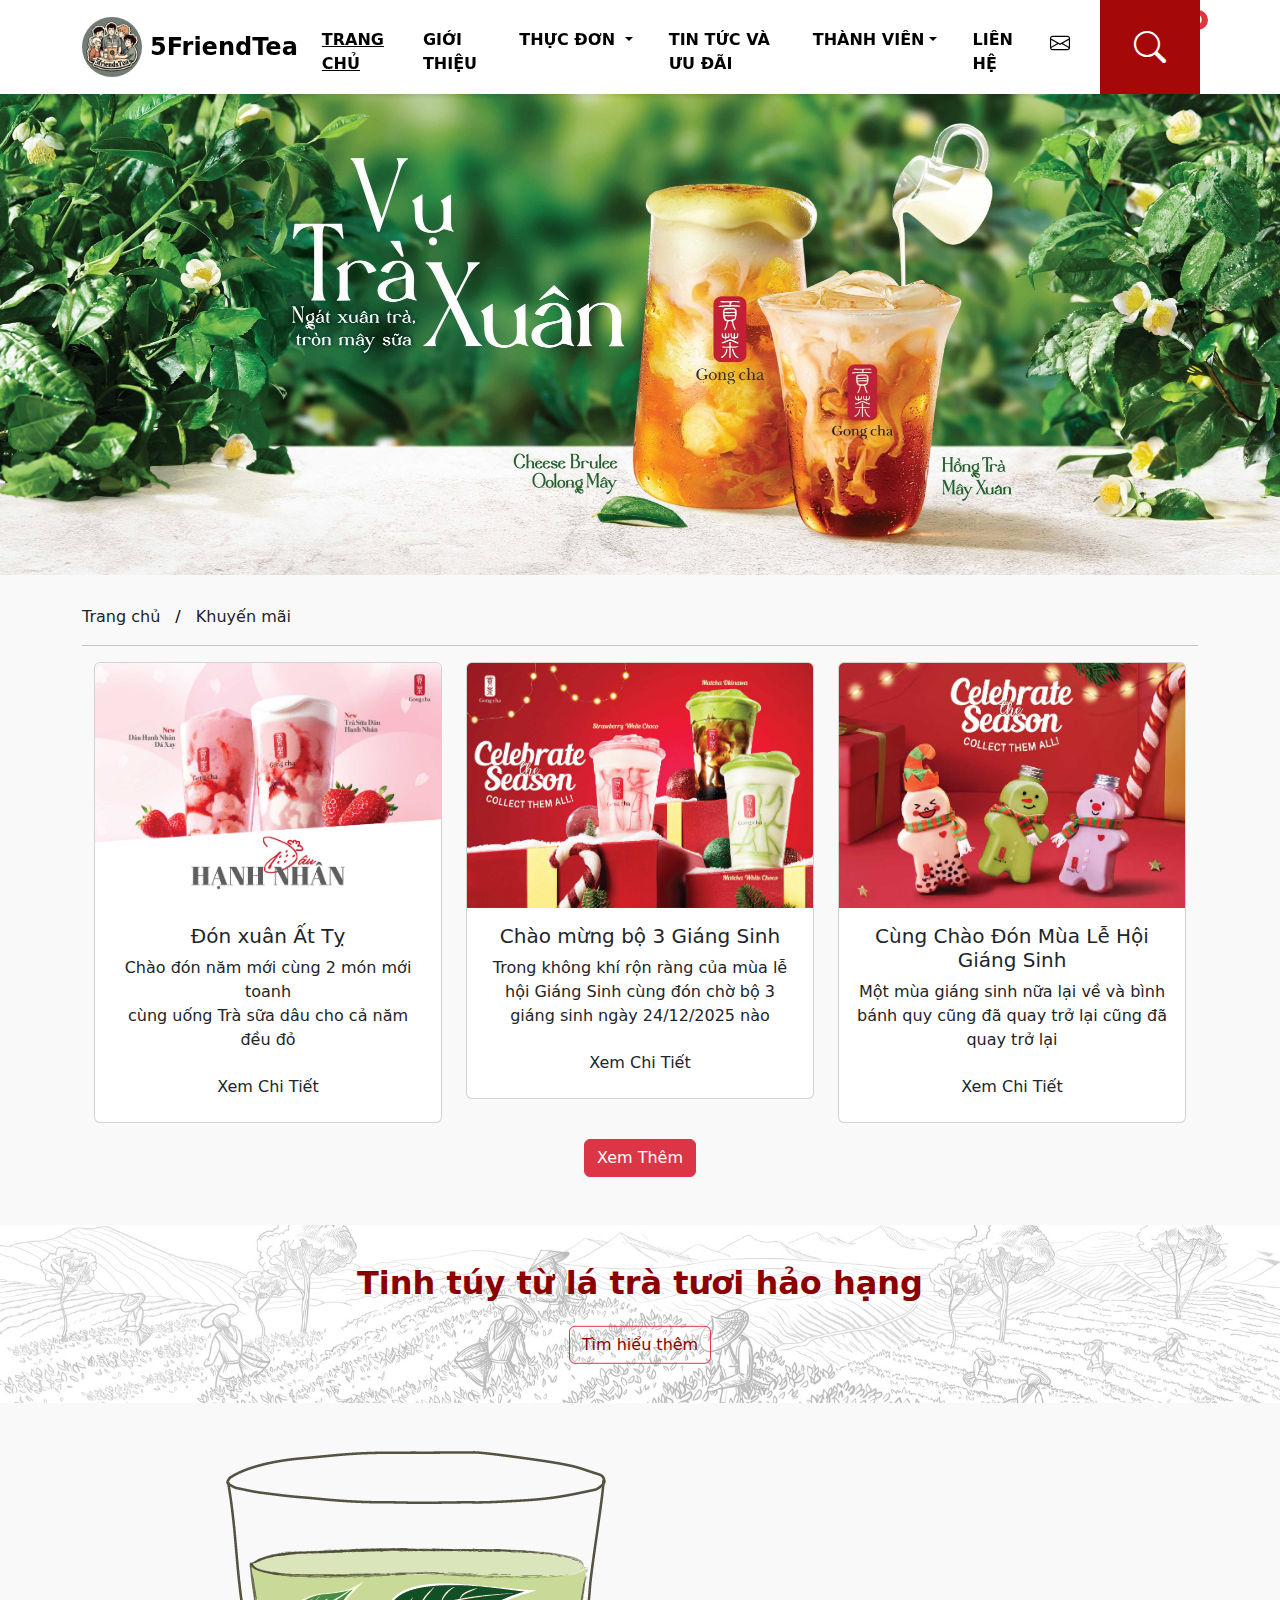
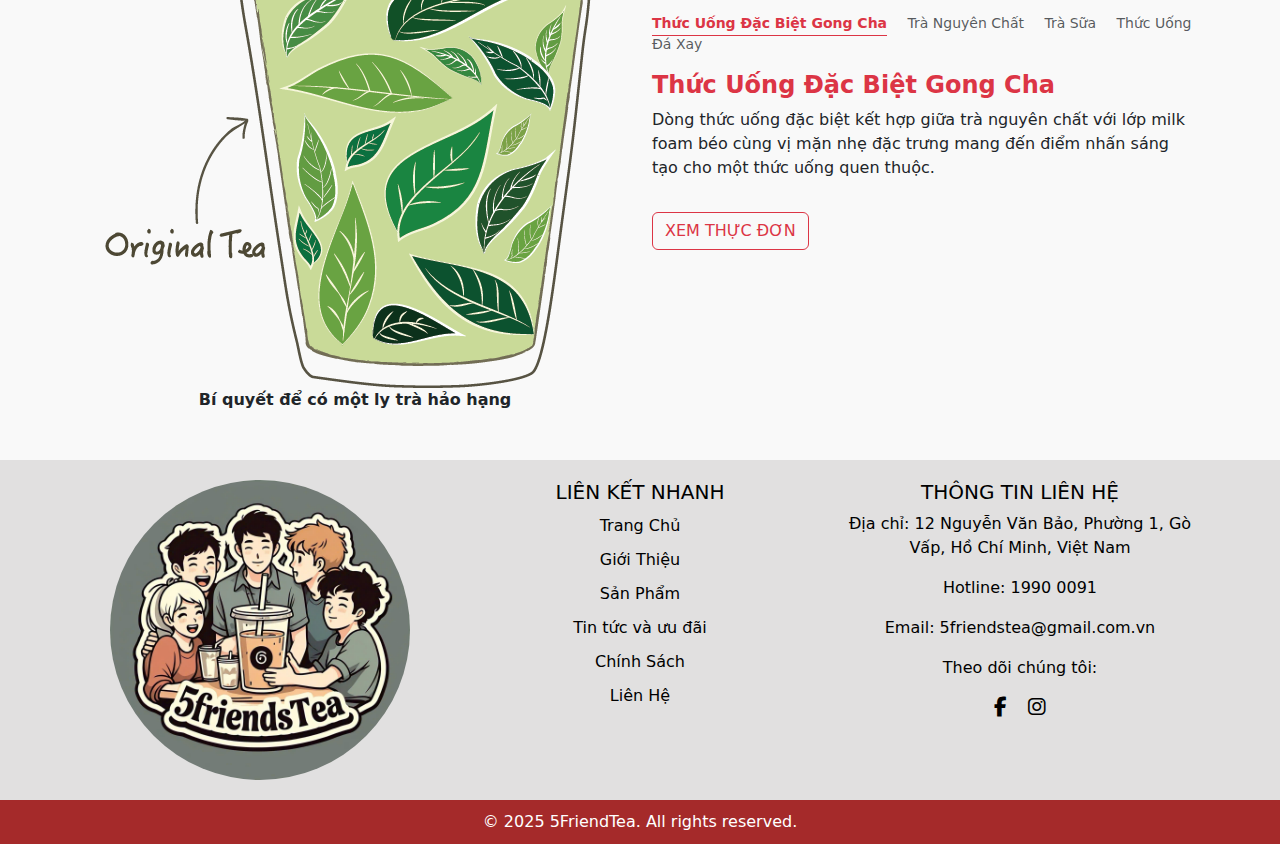
<file: HTML/index.html>
<!DOCTYPE html>
<html lang="en">

<head>
    <meta charset="UTF-8">
    <meta name="viewport" content="width=device-width, initial-scale=1.0">
    <link rel="stylesheet" href="../CSS/bootstrap.min.css">
    <link rel="stylesheet" href="../CSS/bootstrap-icons.css">
    <link rel="stylesheet" href="../CSS/all.min.css">
    <link rel="stylesheet" href="../CSS/form_model.css">
    <script src="../javascript/form.js"></script>
    <script src="../javascript/regex.js"></script>

    <title>5FriendTea</title>
    <style>
        .carousel-item img {
            width: 100%;
            object-fit: cover;
        }

        .divider {
            margin: 0 10px;
            color: black;
        }



        .image-animate {
            position: absolute;
            animation-duration: 1.5s;
            animation-timing-function: ease-out;
            opacity: 1;
        }

        .image-container {
            position: relative;
        }

        .overlay-text {
            position: absolute;
            top: 50%;
            left: 50%;
            transform: translate(-50%, -50%);
            z-index: 2;
        }

        .image-container img {
            width: 100%;
            height: auto;
        }
    </style>
</head>

<body>
    <nav class="navbar navbar-expand-lg navbar-light mb-1">
        <div class="container">
            <!-- Logo -->
            <a class="navbar-brand d-flex align-items-center" href="#">
                <img class="rounded-circle me-2" style="width: 60px;" src="../IMAGE/logo_img.jpg" alt="5FriendTea Logo">
                <span class="fw-bold text-black fs-4">5FriendTea</span>
            </a>

            <!-- Toggle Button -->
            <button class="navbar-toggler" type="button" data-bs-toggle="collapse" data-bs-target="#navbarNav"
                aria-controls="navbarNav" aria-expanded="false" aria-label="Toggle navigation">
                <span class="navbar-toggler-icon"></span>
            </button>

            <!-- Menu -->
            <div class="collapse navbar-collapse justify-content-center" id="navbarNav">
                <ul class="navbar-nav fw-semibold text-uppercase" style="gap: 20px;">
                    <li class="nav-item">
                        <a href="#" class="nav-link" style="text-decoration: underline;">Trang Chủ</a>
                    </li>
                    <li class="nav-item">
                        <a href="gioithieu.html" class="nav-link">Giới Thiệu</a>
                    </li>
                    <li class="nav-item dropdown">
                        <a class="nav-link dropdown-toggle" href="tra.html" role="button" data-bs-toggle="dropdown">Thực
                            đơn </a>
                        <ul class="dropdown-menu">
                            <li><a class="dropdown-item" href="tra.html#header-sanpham_TraTraiCay">Trà Trái Cây</a></li>
                            <li><a class="dropdown-item" href="tra.html#header-sanpham_TraSua">Trà Sữa</a></li>
                            <li><a class="dropdown-item" href="tra.html#header-sanpham_Tra">Trà</a></li>
                            <li><a class="dropdown-item" href="tra.html#header-sanpham_khac">Thức uống khác</a></li>
                        </ul>
                    </li>
                    <li class="nav-item">
                        <a href="khuyenmai.html" class="nav-link">Tin tức và ưu đãi</a>
                    </li>

                    <li class="nav-item dropdown">
                        <a class="nav-link dropdown-toggle" href="chinhsachthanhvien.html" role="button"
                            data-bs-toggle="dropdown">Thành Viên</a>
                        <ul class="dropdown-menu">
                            <li><a href="chinhsachthanhvien.html" class="dropdown-item">Chính sách thành viên</a></li>
                            <li><a href="chinhsachbaomat.html" class="dropdown-item">Chính sách bảo mật thông tin</a>
                            </li>
                        </ul>
                    </li>

                    <li class="nav-item">
                        <a href="lienhe.html" class="nav-link">Liên Hệ</a>
                    </li>
                    <li class="nav-item" style="padding-bottom: 10px;">
                        <a href="#" class="nav-link" data-bs-toggle="modal" data-bs-target="#contactModal">
                            <i class="bi bi-envelope fs-5"></i>
                        </a>
                    </li>
                    <li class="nav-item" style="padding-bottom: 10px;">
                        <a href="#" class="nav-link" data-bs-toggle="modal" data-bs-target="#authModal">
                            <i class="bi bi-person-circle fs-5"></i>
                            <span id="user-name" class="ms-2"></span>
                        </a>
                    </li>
                    <li class="nav-item" style="padding-bottom: 10px; position: relative;">
                        <a href="#" class="nav-link" data-bs-toggle="modal" data-bs-target="#cartModal">
                            <i class="bi bi-cart fs-5"></i>
                            <span id="cart-count"
                                class="badge bg-danger rounded-circle position-absolute top--10 start-100 translate-middle">0</span>
                        </a>
                    </li>

                </ul>
            </div>
        </div>
        <div class="search-container">
            <button id="search-btn" class="search_box">
                <i class="bi-search d-flex justify-content-center fs-2 text-white"></i>
            </button>
            <div id="search-field" class="search-field hidden" style="background-color: rgb(164, 8, 8); border: none;">
                <input style="background-color: rgb(164, 8, 8); border: none; border-radius: 0px;" type="text"
                    placeholder="Tìm kiếm..." class="form-control">
            </div>
        </div>


    </nav>

    <!-- Modal Đăng Nhập / Đăng Ký -->
    <div class="modal fade" id="authModal" tabindex="-1" aria-labelledby="authModalLabel" aria-hidden="true">
        <div class="modal-dialog modal-dialog-centered">
            <div class="modal-content p-4">
                <button type="button" class="btn-close position-absolute end-0 me-3 mt-2" data-bs-dismiss="modal"
                    aria-label="Close"></button>

                <!-- Tabs -->
                <ul class="nav nav-tabs border-bottom pb-2">
                    <li class="nav-item">
                        <a class="nav-link active" id="login-tab" data-bs-toggle="tab" href="#loginForm">ĐĂNG NHẬP</a>
                    </li>
                    <li class="nav-item">
                        <a class="nav-link" id="register-tab" data-bs-toggle="tab" href="#registerForm">ĐĂNG KÝ</a>
                    </li>
                </ul>


                <div class="tab-content mt-3">
                    <!-- Form Đăng Nhập -->
                    <div class="tab-pane fade show active" id="loginForm">
                        <form>
                            <p class="mt-3 text-muted">Vui lòng đăng nhập trước khi mua vé để tích lũy điểm, cơ hội nhận
                                thêm nhiều
                                ưu đãi từ chương trình thành viên 5FRIENDSTEA.</p>
                            <div class="mb-3">
                                <input id="loginEmail" type="email" class="form-control rounded-2" placeholder="Email"
                                    required>
                            </div>
                            <div class="mb-3">
                                <input id="loginPassword" type="password" class="form-control rounded-2"
                                    placeholder="Mật khẩu" required>
                            </div>
                            <div class="mb-3">
                                <a href="#" class="text-decoration-none text-muted">Quên mật khẩu?</a>
                            </div>
                            <button type="submit" class="btn btn-orange w-100 py-2">ĐĂNG NHẬP</button>
                        </form>
                    </div>

                    <!-- Form Đăng Ký -->
                    <div class="tab-pane fade" id="registerForm">
                        <form>
                            <p class="mt-3 text-muted">Vui lòng đăng kí để hưởng nhiều ưu đãi độc quyền từ 5FRIENDSTEA
                            </p>
                            <div class="mb-3">
                                <input id="registerName" type="text" class="form-control rounded-2"
                                    placeholder="Họ và tên" required>
                            </div>
                            <div class="mb-3">
                                <input id="registerEmail" type="email" class="form-control rounded-2"
                                    placeholder="Email" required>
                            </div>
                            <div class="mb-3">
                                <input id="registerPassword" type="password" class="form-control rounded-2"
                                    placeholder="Mật khẩu" required>
                            </div>
                            <div class="mb-3">
                                <input type="password" class="form-control rounded-2" placeholder="Nhập lại mật khẩu"
                                    required>
                            </div>
                            <div class="mb-3" id="checkbox-m">
                                <input type="checkbox">
                                <label for="" class="small">Tôi đã đọc kĩ <a href="">điều khoản và dịch vụ</a></label>
                            </div>
                            <button type="submit" class="btn btn-orange w-100 py-2">ĐĂNG KÝ</button>
                        </form>
                    </div>
                </div>
            </div>
        </div>
    </div>

    <!--Modal lien he-->
    <div class="modal fade" id="contactModal" tabindex="-1" aria-labelledby="contactModalLabel" aria-hidden="true">
        <div class="modal-dialog">
            <div class="modal-content">
                <!-- Header -->
                <div class="modal-header">
                    <h5 class="modal-title" id="contactModalLabel">Liên Hệ Với Chúng Tôi</h5>
                    <button type="button" class="btn-close" data-bs-dismiss="modal" aria-label="Close"></button>
                </div>

                <!-- Body -->
                <div class="modal-body">
                    <form>
                        <div class="mb-3">
                            <label for="name" class="form-label">Họ và Tên</label>
                            <input type="text" class="form-control" id="name" placeholder="Nhập họ tên của bạn"
                                required>
                        </div>
                        <div class="mb-3">
                            <label for="email" class="form-label">Email</label>
                            <input type="email" class="form-control" id="email" placeholder="Nhập email của bạn"
                                required>
                        </div>
                        <div class="mb-3">
                            <label for="message" class="form-label">Nội dung thắc mắc</label>
                            <textarea class="form-control" id="message" rows="4" placeholder="Nhập nội dung"
                                required></textarea>
                        </div>
                    </form>
                </div>

                <!-- Footer -->
                <div class="modal-footer">
                    <button type="button" class="btn btn-secondary" data-bs-dismiss="modal">Đóng</button>
                    <button type="submit" class="btn btn-primary">Gửi Phản Hồi</button>
                </div>
            </div>
        </div>
    </div>

    <!-- Modal Giỏ Hàng -->
    <div class="modal fade" id="cartModal" tabindex="-1" aria-labelledby="cartModalLabel" aria-hidden="true">
        <div class="modal-dialog modal-dialog-centered">
            <div class="modal-content">
                <div class="modal-header">
                    <h5 class="modal-title" id="cartModalLabel">Giỏ Hàng</h5>
                    <button type="button" class="btn-close" data-bs-dismiss="modal" aria-label="Close"></button>
                </div>
                <div class="modal-body">
                    <div id="cartItems">
                        <!-- Các sản phẩm trong giỏ hàng sẽ được hiển thị ở đây -->
                    </div>
                    <div id="cartEmptyMessage" class="text-center text-muted">
                        Giỏ hàng của bạn đang trống.
                    </div>
                </div>
                <div class="modal-footer">
                    <button type="button" class="btn btn-secondary" data-bs-dismiss="modal">Đóng</button>
                    <button type="button" class="btn btn-primary">Thanh Toán</button>
                </div>
            </div>
        </div>
    </div>

    <div class="mt-1">
        <div class="">
            <div class="image-container d-none d-lg-block">
                <img id="slider-img" src="../IMAGE/poster_trangchu.jpg" class="custom-img img-fluid" alt="Khuyến mãi"
                    style="object-fit: contain;">
            </div>

            <div class="ratio ratio-16x9 d-lg-none">
                <img id="slider-img" src="../IMAGE/poster_trangchu2.jpg" class="img-fluid" style="object-fit: cover;"
                    alt="Khuyến mãi">
            </div>
        </div>


    </div>
    </div>
    </div>
    </div>
    </div>

    <div class="container mb-5" id="khuyenmai">
        <div style="margin-top: 30px;">
            <a class="link-offset-2 link-underline link-underline-opacity-0 text-dark" href="#trangchu">Trang chủ</a>
            <span class="divider"> / </span>
            <a class="link-offset-2 link-underline link-underline-opacity-0 text-dark" href="khuyenmai.html">Khuyến
                mãi</a>
        </div>
        <hr>
        <div class="container">
            <div class="row text-center">
                <div class="col-md-4">
                    <div class="card promo-card">
                        <img src="../IMAGE/poster_giamgia_donxuan.jpg" class="card-img-top" alt="">
                        <div class="card-body">
                            <h5 class="card-title">Đón xuân Ất Tỵ</h5>
                            <p class="card-text">Chào đón năm mới cùng 2 món mới toanh <br>
                                cùng uống Trà sữa dâu cho cả năm đều đỏ</p>
                            <a href="khuyenmai.html" class="btn btn-custom">Xem Chi Tiết</a>
                        </div>
                    </div>
                </div>
                <div class="col-md-4">
                    <div class="card promo-card">
                        <img src="../IMAGE/poster_giamgia3.jpg" class="card-img-top" alt="">
                        <div class="card-body">
                            <h5 class="card-title">Chào mừng bộ 3 Giáng Sinh</h5>
                            <p class="card-text">Trong không khí rộn ràng của mùa lễ hội Giáng Sinh cùng đón chờ bộ 3
                                giáng sinh ngày 24/12/2025 nào</p>
                            <a href="khuyenmai.html" class="btn btn-custom">Xem Chi Tiết</a>
                        </div>
                    </div>
                </div>
                <div class="col-md-4">
                    <div class="card promo-card">
                        <img src="../IMAGE/poster_giamgia4.png" class="card-img-top" alt="">
                        <div class="card-body">
                            <h5 class="card-title">Cùng Chào Đón Mùa Lễ Hội Giáng Sinh</h5>
                            <p class="card-text">Một mùa giáng sinh nữa lại về và bình bánh quy cũng đã quay trở lại
                                cũng đã quay trở lại</p>
                            <a href="khuyenmai.html" class="btn btn-custom">Xem Chi Tiết</a>
                        </div>
                    </div>
                </div>

                <div class="d-flex justify-content-center mt-3">
                    <a href="khuyenmai.html"> <button class="btn btn-danger">Xem Thêm</button></a>
                </div>
            </div>
        </div>
    </div>
    </div>

    <div class="mt-1">
        <div class="position-relative">
            <div class="image-container d-none d-lg-block">
                <img id="slider-img" src="../IMAGE/poster_chinhsachthanhvien.jpg" class="custom-img img-fluid"
                    alt="Khuyến mãi" style="object-fit: contain;">
                <div class="overlay-text text-center">
                    <h2  style="color: #8b0000;" class="fw-bold">Tinh túy từ lá trà tươi hảo hạng</h2>
                    <a href="#"  style="color: #8b0000;" class="btn btn-outline-danger mt-3">Tìm hiểu thêm</a>
                </div>
            </div>
        </div>
    </div>

    <div class="container py-5">
        <div class="row align-items-center">
          <!-- Cột trái: Ảnh + chữ giữa -->
          <div class="col-md-6 text-center">
            <div class="image-wrapper position-relative d-inline-block">
              <img src="../IMAGE/ly-tra_trangchu.png" alt="Trà ngon" class="img-fluid">
              <div class="centered-text text-dark fw-bold">Bí quyết để có một ly trà hảo hạng</div>
            </div>
          </div>
      
          <!-- Cột phải: Menu + tiêu đề + mô tả + nút -->
          <div class="col-md-6">
            <!-- Menu danh mục -->
            <div class="mb-3 small text-muted">
              <span class="text-danger fw-bold border-bottom border-danger pb-1 me-3">Thức Uống Đặc Biệt Gong Cha</span>
              <span class="me-3">Trà Nguyên Chất</span>
              <span class="me-3">Trà Sữa</span>
              <span class="me-3">Thức Uống Đá Xay</span>
            </div>
      
            <!-- Nội dung chính -->
            <h4 class="fw-bold text-danger">Thức Uống Đặc Biệt Gong Cha</h4>
            <p>Dòng thức uống đặc biệt kết hợp giữa trà nguyên chất với lớp milk foam béo cùng vị mặn nhẹ đặc trưng mang đến điểm nhấn sáng tạo cho một thức uống quen thuộc.</p>
            <a href="tra.html" class="btn btn-outline-danger mt-3">XEM THỰC ĐƠN</a>
          </div>
        </div>
      </div>
      



    <div id="footer" style="background-color: rgb(225, 224, 224); padding: 20px 0; color:black;">
        <div class="container">
            <div class="row ">
                <div class="col-md-4 d-flex justify-content-center">
                    <img class="rounded-circle" style="width: 300px;" src="../IMAGE/logo_img.jpg" alt="5FriendTea Logo">
                </div>
                <div class="col-md-4">
                    <h5 class="md-3">LIÊN KẾT NHANH</h5>
                    <ul class="list-unstyled">
                        <li><a href="index.html" class="nav-link text-black">Trang Chủ</a></li>
                        <li><a href="gioithieu.html" class="nav-link text-black">Giới Thiệu</a></li>
                        <li><a href="tra.html" class="nav-link text-black">Sản Phẩm</a></li>
                        <li><a href="khuyenmai.html" class="nav-link text-black">Tin tức và ưu đãi</a></li>
                        <li><a href="#" class="nav-link text-black">Chính Sách</a></li>
                        <li><a href="#" class="nav-link text-black">Liên Hệ</a></li>

                    </ul>
                </div>
                <div class="col-md-4 text-black">
                    <h5 class="md-3">THÔNG TIN LIÊN HỆ</h5>
                    <p>Địa chỉ: 12 Nguyễn Văn Bảo, Phường 1, Gò Vấp, Hồ Chí Minh, Việt Nam</p>
                    <p>Hotline: 1990 0091</p>
                    <p>Email: 5friendstea@gmail.com.vn</p>
                    <p>Theo dõi chúng tôi:</p>
                    <div>
                        <a href="https://facebook.com" class="text-black me-3" target="_blank">
                            <i class="fab fa-facebook-f fa-lg"></i>
                        </a>
                        <a href="https://instagram.com" class="text-black" target="_blank">
                            <i class="fab fa-instagram fa-lg"></i>
                        </a>
                    </div>
                </div>

            </div>
        </div>

    </div>
    <div style="background-color: brown; color: white; text-align: center; padding: 10px 0;">
        <p class="mb-0 align-items-center">
            &copy; 2025 5FriendTea. All rights reserved.
        </p>
    </div>
    <!-- Bootstrap Script -->
    <script src="../javascript/bootstrap.bundle.min.js"></script>
    <script src="../javascript/userController.js"></script>
</body>

</html>
</file>
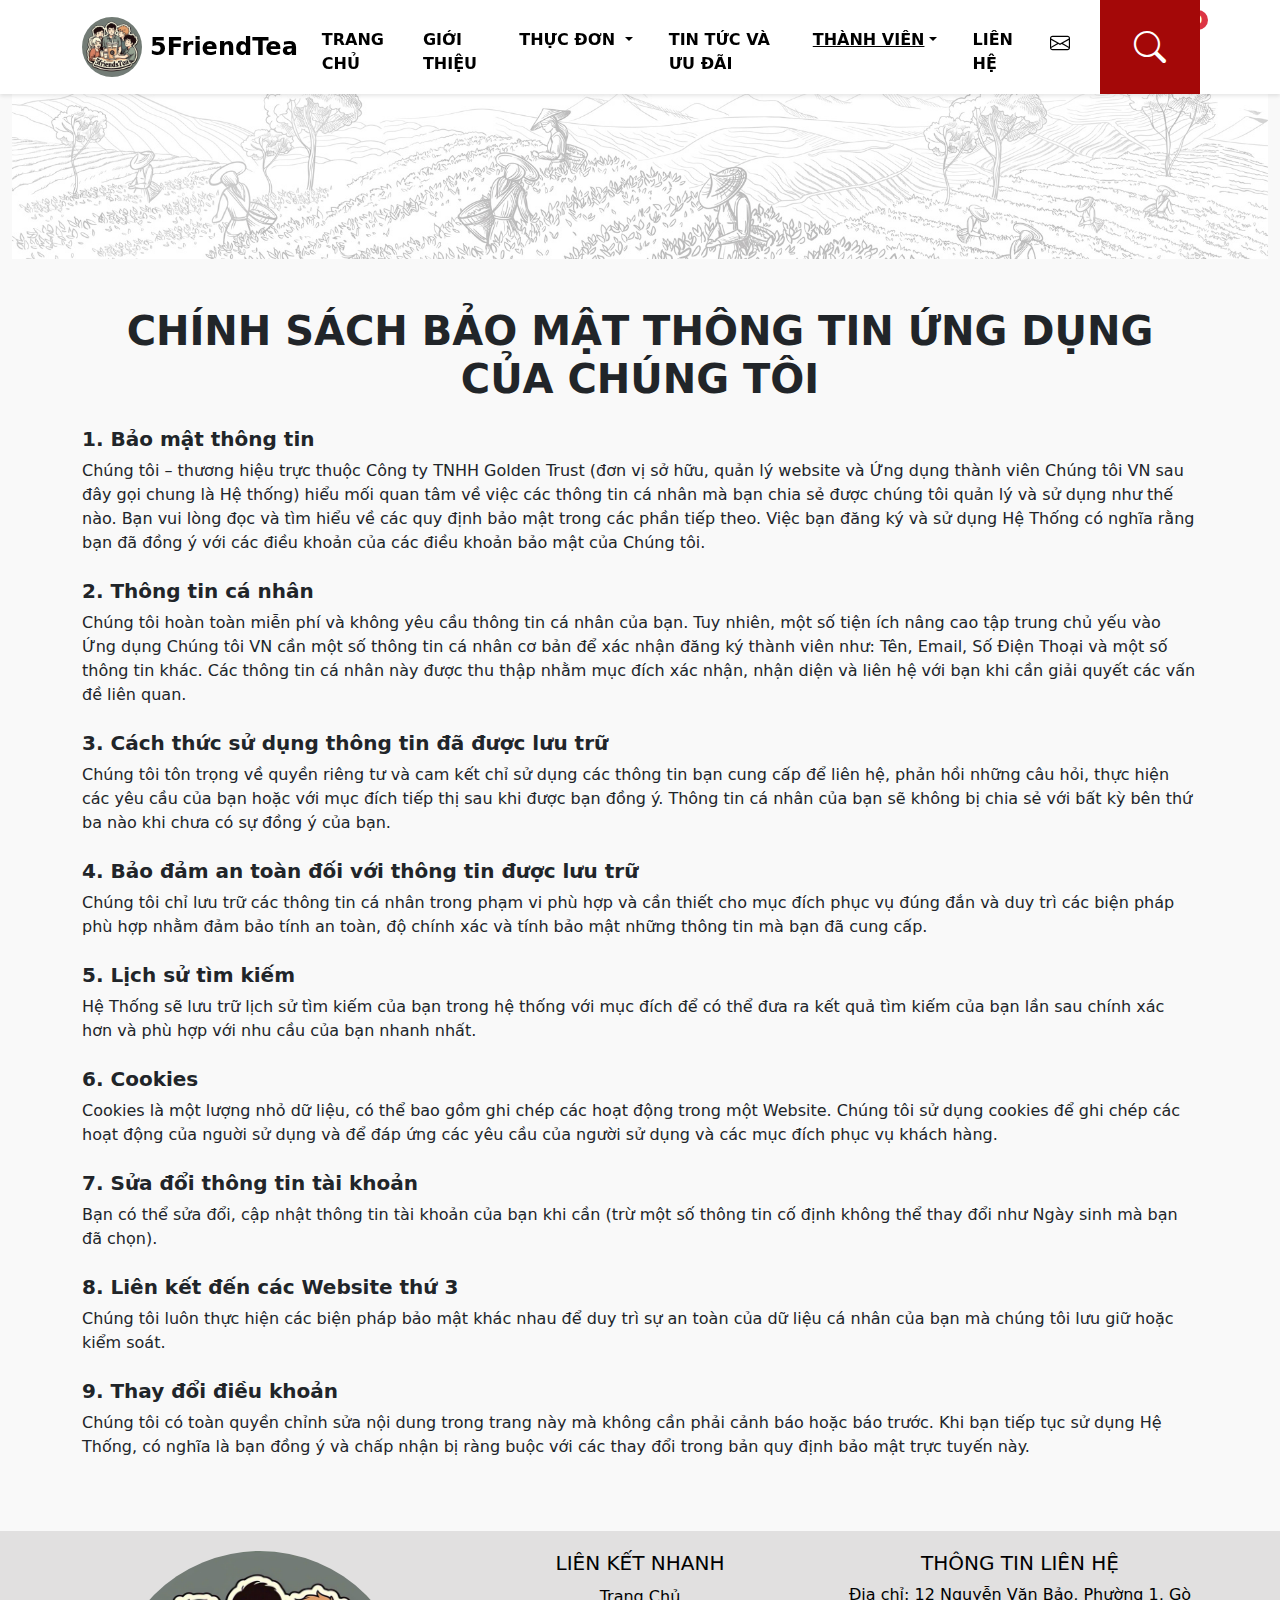
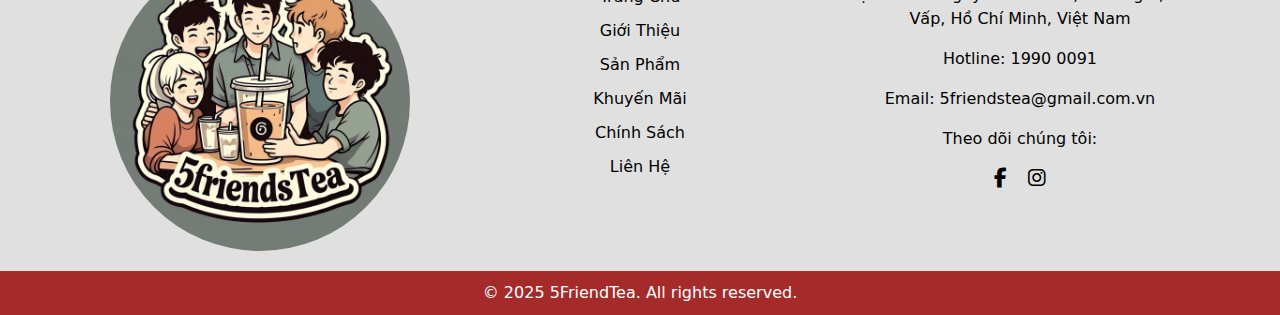
<file: HTML/chinhsachbaomat.html>
<!DOCTYPE html>
<html lang="en">
<head>
    <meta charset="UTF-8">
    <meta name="viewport" content="width=device-width, initial-scale=1.0">
    <link rel="stylesheet" href="../CSS/bootstrap.min.css">
    <link rel="stylesheet" href="../CSS/bootstrap-icons.css">
    <link rel="stylesheet" href="../CSS/all.min.css">
    <link rel="stylesheet" href="../CSS/form_model.css">
    <script src="../javascript/form.js"></script>
    <script src="../javascript/regex.js"></script>
   
    <title>5FriendTea</title>
</head>
<body>
    <nav class="navbar navbar-expand-lg navbar-light">
        <div class="container">
            <!-- Logo -->
            <a class="navbar-brand d-flex align-items-center" href="#">
                <img class="rounded-circle me-2" style="width: 60px;" src="../IMAGE/logo_img.jpg" alt="5FriendTea Logo">
                <span class="fw-bold text-black fs-4">5FriendTea</span>
            </a>

            <button class="navbar-toggler border-0 text-black" type="button" data-bs-toggle="collapse"
                data-bs-target="#navbarNav">
                <i class="fa-solid fa-bars"></i>
            </button>

            <!-- Menu -->
            <div class="collapse navbar-collapse justify-content-center" id="navbarNav">
                <ul class="navbar-nav fw-semibold text-uppercase" style="gap: 20px;">
                    <li class="nav-item">
                        <a href="index.html" class="nav-link">Trang Chủ</a>
                    </li>
                    <li class="nav-item">
                        <a href="gioithieu.html" class="nav-link">Giới Thiệu</a>
                    </li>
                    <li class="nav-item dropdown">
                        <a class="nav-link dropdown-toggle" href="tra.html" role="button" data-bs-toggle="dropdown">Thực
                            đơn </a>
                        <ul class="dropdown-menu">
                            <li><a class="dropdown-item" href="tra.html#header-sanpham_TraTraiCay">Trà Trái Cây</a></li>
                            <li><a class="dropdown-item" href="tra.html#header-sanpham_TraSua">Trà Sữa</a></li>
                            <li><a class="dropdown-item" href="tra.html#header-sanpham_Tra">Trà</a></li>
                            <li><a class="dropdown-item" href="tra.html#header-sanpham_khac">Thức uống khác</a></li>
                        </ul>
                    </li>
                    <li class="nav-item">
                        <a href="khuyenmai.html" class="nav-link">Tin tức và ưu đãi</a>
                    </li>

                   
                    <li class="nav-item dropdown">
                        <a class="nav-link dropdown-toggle" href="chinhsachbaomat.html" role="button"
                            data-bs-toggle="dropdown" style="text-decoration: underline;">Thành Viên</a>
                        <ul class="dropdown-menu">
                            <li><a href="chinhsachthanhvien.html" class="dropdown-item">Chính sách thành viên</a></li>
                            <li><a href="chinhsachbaomat.html" class="dropdown-item">Chính sách bảo mật thông tin</a></li>
                        </ul>
                    </li>

                    <li class="nav-item">
                        <a href="lienhe.html" class="nav-link">Liên Hệ</a>
                    </li>


                    <li class="nav-item" style="padding-bottom: 10px;">
                        <a href="#" class="nav-link" data-bs-toggle="modal" data-bs-target="#contactModal">
                            <i class="bi bi-envelope fs-5"></i>
                        </a>
                    </li>
                    <li class="nav-item" style="padding-bottom: 10px;">
                        <a href="#" class="nav-link" data-bs-toggle="modal" data-bs-target="#authModal">
                            <i class="bi bi-person-circle fs-5"></i>
                            <span id="user-name" class="ms-2"></span>
                        </a>
                    </li>
                    <li class="nav-item" style="padding-bottom: 10px; position: relative;">
                        <a href="#" class="nav-link" data-bs-toggle="modal" data-bs-target="#cartModal">
                            <i class="bi bi-cart fs-5"></i>
                            <span id="cart-count"
                                class="badge bg-danger rounded-circle position-absolute top--10 start-100 translate-middle">0</span>
                        </a>
                    </li>

                </ul>
            </div>
        </div>
        <div class="search-container">
            <button id="search-btn" class="search_box">
                <i class="bi-search d-flex justify-content-center fs-2 text-white"></i>
            </button>
            <div id="search-field" class="search-field hidden" style="background-color: rgb(164, 8, 8); border: none;">
                <input style="background-color: rgb(164, 8, 8); border: none; border-radius: 0px;" type="text" placeholder="Tìm kiếm..." class="form-control" >
            </div>
        </div>
    </nav>


    <!-- Modal Đăng Nhập / Đăng Ký -->
    <div class="modal fade" id="authModal" tabindex="-1" aria-labelledby="authModalLabel" aria-hidden="true">
        <div class="modal-dialog modal-dialog-centered">
            <div class="modal-content p-4">
                <button type="button" class="btn-close position-absolute end-0 me-3 mt-2" data-bs-dismiss="modal"
                    aria-label="Close"></button>

                <!-- Tabs -->
                <ul class="nav nav-tabs border-bottom pb-2">
                    <li class="nav-item">
                        <a class="nav-link active" id="login-tab" data-bs-toggle="tab" href="#loginForm">ĐĂNG NHẬP</a>
                    </li>
                    <li class="nav-item">
                        <a class="nav-link" id="register-tab" data-bs-toggle="tab" href="#registerForm">ĐĂNG KÝ</a>
                    </li>
                </ul>


                <div class="tab-content mt-3">
                    <!-- Form Đăng Nhập -->
                    <div class="tab-pane fade show active" id="loginForm">
                        <form>
                            <p class="mt-3 text-muted">Vui lòng đăng nhập trước khi mua vé để tích lũy điểm, cơ hội nhận
                                thêm nhiều
                                ưu đãi từ chương trình thành viên 5FRIENDSTEA.</p>
                            <div class="mb-3">
                                <input type="email" class="form-control rounded-2" placeholder="Email" required>
                            </div>
                            <div class="mb-3">
                                <input type="password" class="form-control rounded-2" placeholder="Mật khẩu" required>
                            </div>
                            <div class="mb-3">
                                <a href="#" class="text-decoration-none text-muted">Quên mật khẩu?</a>
                            </div>
                            <button type="submit" class="btn btn-orange w-100 py-2">ĐĂNG NHẬP</button>
                        </form>
                    </div>

                    <!-- Form Đăng Ký -->
                    <div class="tab-pane fade" id="registerForm">
                        <form>
                            <p class="mt-3 text-muted">Vui lòng đăng kí để hưởng nhiều ưu đãi độc quyền từ 5FRIENDSTEA
                            </p>
                            <div class="mb-3">
                                <input type="text" class="form-control rounded-2" placeholder="Họ và tên" required>
                            </div>
                            <div class="mb-3">
                                <input type="email" class="form-control rounded-2" placeholder="Email" required>
                            </div>
                            <div class="mb-3">
                                <input type="password" class="form-control rounded-2" placeholder="Mật khẩu" required>
                            </div>
                            <div class="mb-3">
                                <input type="password" class="form-control rounded-2" placeholder="Nhập lại mật khẩu"
                                    required>
                            </div>
                            <div class="mb-3" id="checkbox-m">
                                <input type="checkbox">
                                <label for="" class="small">Tôi đã đọc kĩ <a href="">điều khoản và dịch vụ</a></label>
                            </div>
                            <button type="submit" class="btn btn-orange w-100 py-2">ĐĂNG KÝ</button>
                        </form>
                    </div>
                </div>
            </div>
        </div>
    </div>


    <!--Modal lien he-->
    <div class="modal fade" id="contactModal" tabindex="-1" aria-labelledby="contactModalLabel" aria-hidden="true">
        <div class="modal-dialog">
            <div class="modal-content">
                <!-- Header -->
                <div class="modal-header">
                    <h5 class="modal-title" id="contactModalLabel">Liên Hệ Với Chúng Tôi</h5>
                    <button type="button" class="btn-close" data-bs-dismiss="modal" aria-label="Close"></button>
                </div>

                <!-- Body -->
                <div class="modal-body">
                    <form>
                        <div class="mb-3">
                            <label for="name" class="form-label">Họ và Tên</label>
                            <input type="text" class="form-control" id="name" placeholder="Nhập họ tên của bạn"
                                required>
                        </div>
                        <div class="mb-3">
                            <label for="email" class="form-label">Email</label>
                            <input type="email" class="form-control" id="email" placeholder="Nhập email của bạn"
                                required>
                        </div>
                        <div class="mb-3">
                            <label for="message" class="form-label">Nội dung thắc mắc</label>
                            <textarea class="form-control" id="message" rows="4" placeholder="Nhập nội dung"
                                required></textarea>
                        </div>
                    </form>
                </div>

                <!-- Footer -->
                <div class="modal-footer">
                    <button type="button" class="btn btn-secondary" data-bs-dismiss="modal">Đóng</button>
                    <button type="submit" class="btn btn-primary">Gửi Phản Hồi</button>
                </div>
            </div>
        </div>
    </div>

    <!-- Modal Giỏ Hàng -->
    <div class="modal fade" id="cartModal" tabindex="-1" aria-labelledby="cartModalLabel" aria-hidden="true">
        <div class="modal-dialog modal-dialog-centered">
            <div class="modal-content">
                <div class="modal-header">
                    <h5 class="modal-title" id="cartModalLabel">Giỏ Hàng</h5>
                    <button type="button" class="btn-close" data-bs-dismiss="modal" aria-label="Close"></button>
                </div>
                <div class="modal-body">
                    <div id="cartItems">
                        <!-- Các sản phẩm trong giỏ hàng sẽ được hiển thị ở đây -->
                    </div>
                    <div id="cartEmptyMessage" class="text-center text-muted">
                        Giỏ hàng của bạn đang trống.
                    </div>
                </div>
                <div class="modal-footer">
                    <button type="button" class="btn btn-secondary" data-bs-dismiss="modal">Đóng</button>
                    <button type="button" class="btn btn-primary">Thanh Toán</button>
                </div>
            </div>
        </div>
    </div>

    
    <div class="container-fluid">
        <img src="../IMAGE/poster_chinhsachthanhvien.jpg" class="img-fluid mt-1 " alt="">
    </div>


    <div class="container py-5">
        <h1 class="text-center fw-bold mb-4">CHÍNH SÁCH BẢO MẬT THÔNG TIN ỨNG DỤNG CỦA CHÚNG TÔI</h1>

        <!-- Section 1 -->
        <div class="mb-4">
            <h5 class="fw-bold">1. Bảo mật thông tin</h5>
            <p>Chúng tôi – thương hiệu trực thuộc Công ty TNHH Golden Trust (đơn vị sở hữu, quản lý website và Ứng dụng thành viên Chúng tôi VN sau đây gọi chung là Hệ thống) hiểu mối quan tâm về việc các thông tin cá nhân mà bạn chia sẻ được chúng tôi quản lý và sử dụng như thế nào. Bạn vui lòng đọc và tìm hiểu về các quy định bảo mật trong các phần tiếp theo. Việc bạn đăng ký và sử dụng Hệ Thống có nghĩa rằng bạn đã đồng ý với các điều khoản của các điều khoản bảo mật của Chúng tôi.</p>
        </div>

        <!-- Section 2 -->
        <div class="mb-4">
            <h5 class="fw-bold">2. Thông tin cá nhân</h5>
            <p>Chúng tôi hoàn toàn miễn phí và không yêu cầu thông tin cá nhân của bạn. Tuy nhiên, một số tiện ích nâng cao tập trung chủ yếu vào Ứng dụng Chúng tôi VN cần một số thông tin cá nhân cơ bản để xác nhận đăng ký thành viên như: Tên, Email, Số Điện Thoại và một số thông tin khác. Các thông tin cá nhân này được thu thập nhằm mục đích xác nhận, nhận diện và liên hệ với bạn khi cần giải quyết các vấn đề liên quan.</p>
        </div>

        <!-- Section 3 -->
        <div class="mb-4">
            <h5 class="fw-bold">3. Cách thức sử dụng thông tin đã được lưu trữ</h5>
            <p>Chúng tôi tôn trọng về quyền riêng tư và cam kết chỉ sử dụng các thông tin bạn cung cấp để liên hệ, phản hồi những câu hỏi, thực hiện các yêu cầu của bạn hoặc với mục đích tiếp thị sau khi được bạn đồng ý. Thông tin cá nhân của bạn sẽ không bị chia sẻ với bất kỳ bên thứ ba nào khi chưa có sự đồng ý của bạn.</p>
        </div>

        <!-- Section 4 -->
        <div class="mb-4">
            <h5 class="fw-bold">4. Bảo đảm an toàn đối với thông tin được lưu trữ</h5>
            <p>Chúng tôi chỉ lưu trữ các thông tin cá nhân trong phạm vi phù hợp và cần thiết cho mục đích phục vụ đúng đắn và duy trì các biện pháp phù hợp nhằm đảm bảo tính an toàn, độ chính xác và tính bảo mật những thông tin mà bạn đã cung cấp.</p>
        </div>

        <!-- Section 5 -->
        <div class="mb-4">
            <h5 class="fw-bold">5. Lịch sử tìm kiếm</h5>
            <p>Hệ Thống sẽ lưu trữ lịch sử tìm kiếm của bạn trong hệ thống với mục đích để có thể đưa ra kết quả tìm kiếm của bạn lần sau chính xác hơn và phù hợp với nhu cầu của bạn nhanh nhất.</p>
        </div>

        <!-- Section 6 -->
        <div class="mb-4">
            <h5 class="fw-bold">6. Cookies</h5>
            <p>Cookies là một lượng nhỏ dữ liệu, có thể bao gồm ghi chép các hoạt động trong một Website. Chúng tôi sử dụng cookies để ghi chép các hoạt động của nguời sử dụng và để đáp ứng các yêu cầu của người sử dụng và các mục đích phục vụ khách hàng.</p>
        </div>

        <!-- Section 7 -->
        <div class="mb-4">
            <h5 class="fw-bold">7. Sửa đổi thông tin tài khoản</h5>
            <p>Bạn có thể sửa đổi, cập nhật thông tin tài khoản của bạn khi cần (trừ một số thông tin cố định không thể thay đổi như Ngày sinh mà bạn đã chọn).</p>
        </div>

        <!-- Section 8 -->
        <div class="mb-4">
            <h5 class="fw-bold">8. Liên kết đến các Website thứ 3</h5>
            <p>Chúng tôi luôn thực hiện các biện pháp bảo mật khác nhau để duy trì sự an toàn của dữ liệu cá nhân của bạn mà chúng tôi lưu giữ hoặc kiểm soát.</p>
        </div>

        <!-- Section 9 -->
        <div class="mb-4">
            <h5 class="fw-bold">9. Thay đổi điều khoản</h5>
            <p>Chúng tôi có toàn quyền chỉnh sửa nội dung trong trang này mà không cần phải cảnh báo hoặc báo trước. Khi bạn tiếp tục sử dụng Hệ Thống, có nghĩa là bạn đồng ý và chấp nhận bị ràng buộc với các thay đổi trong bản quy định bảo mật trực tuyến này.</p>
        </div>
    </div>


    <div id="footer" style="background-color: rgb(225, 224, 224); padding: 20px 0; color:black;">
        <div class="container">
            <div class="row ">
                <div class="col-md-4 d-flex justify-content-center">
                    <img class="rounded-circle" style="width: 300px;" src="../IMAGE/logo_img.jpg" alt="5FriendTea Logo">
                </div>
                <div class="col-md-4 text-black">
                    <h5 class="md-3">LIÊN KẾT NHANH</h5>
                    <ul class="list-unstyled">
                        <li><a href="index.html" class="nav-link">Trang Chủ</a></li>
                        <li><a href="gioithieu.html" class="nav-link">Giới Thiệu</a></li>
                        <li><a href="tra.html" class="nav-link">Sản Phẩm</a></li>
                        <li><a href="khuyenmai.html" class="nav-link">Khuyến Mãi</a></li>
                        <li><a href="#" class="nav-link">Chính Sách</a></li>
                        <li><a href="#" class="nav-link">Liên Hệ</a></li>

                    </ul>
                </div>
                <div class="col-md-4 text-black">
                    <h5 class="md-3">THÔNG TIN LIÊN HỆ</h5>
                    <p>Địa chỉ: 12 Nguyễn Văn Bảo, Phường 1, Gò Vấp, Hồ Chí Minh, Việt Nam</p>
                    <p>Hotline: 1990 0091</p>
                    <p>Email: 5friendstea@gmail.com.vn</p>
                    <p>Theo dõi chúng tôi:</p>
                    <div>
                        <a href="https://facebook.com" class="text-black me-3" target="_blank">
                            <i class="fab fa-facebook-f fa-lg"></i>
                        </a>
                        <a href="https://instagram.com" class="text-black" target="_blank">
                            <i class="fab fa-instagram fa-lg"></i>
                        </a>
                    </div>
                </div>

            </div>
        </div>

    </div>
    <div style="background-color: brown; color: white; text-align: center; padding: 10px 0;">
        <p class="mb-0 align-items-center">
            &copy; 2025 5FriendTea. All rights reserved.
        </p>
    </div>

    <script src="../javascript/bootstrap.bundle.min.js"></script>
    <script src="../javascript/userController.js"></script>

</body>
</html>
</file>
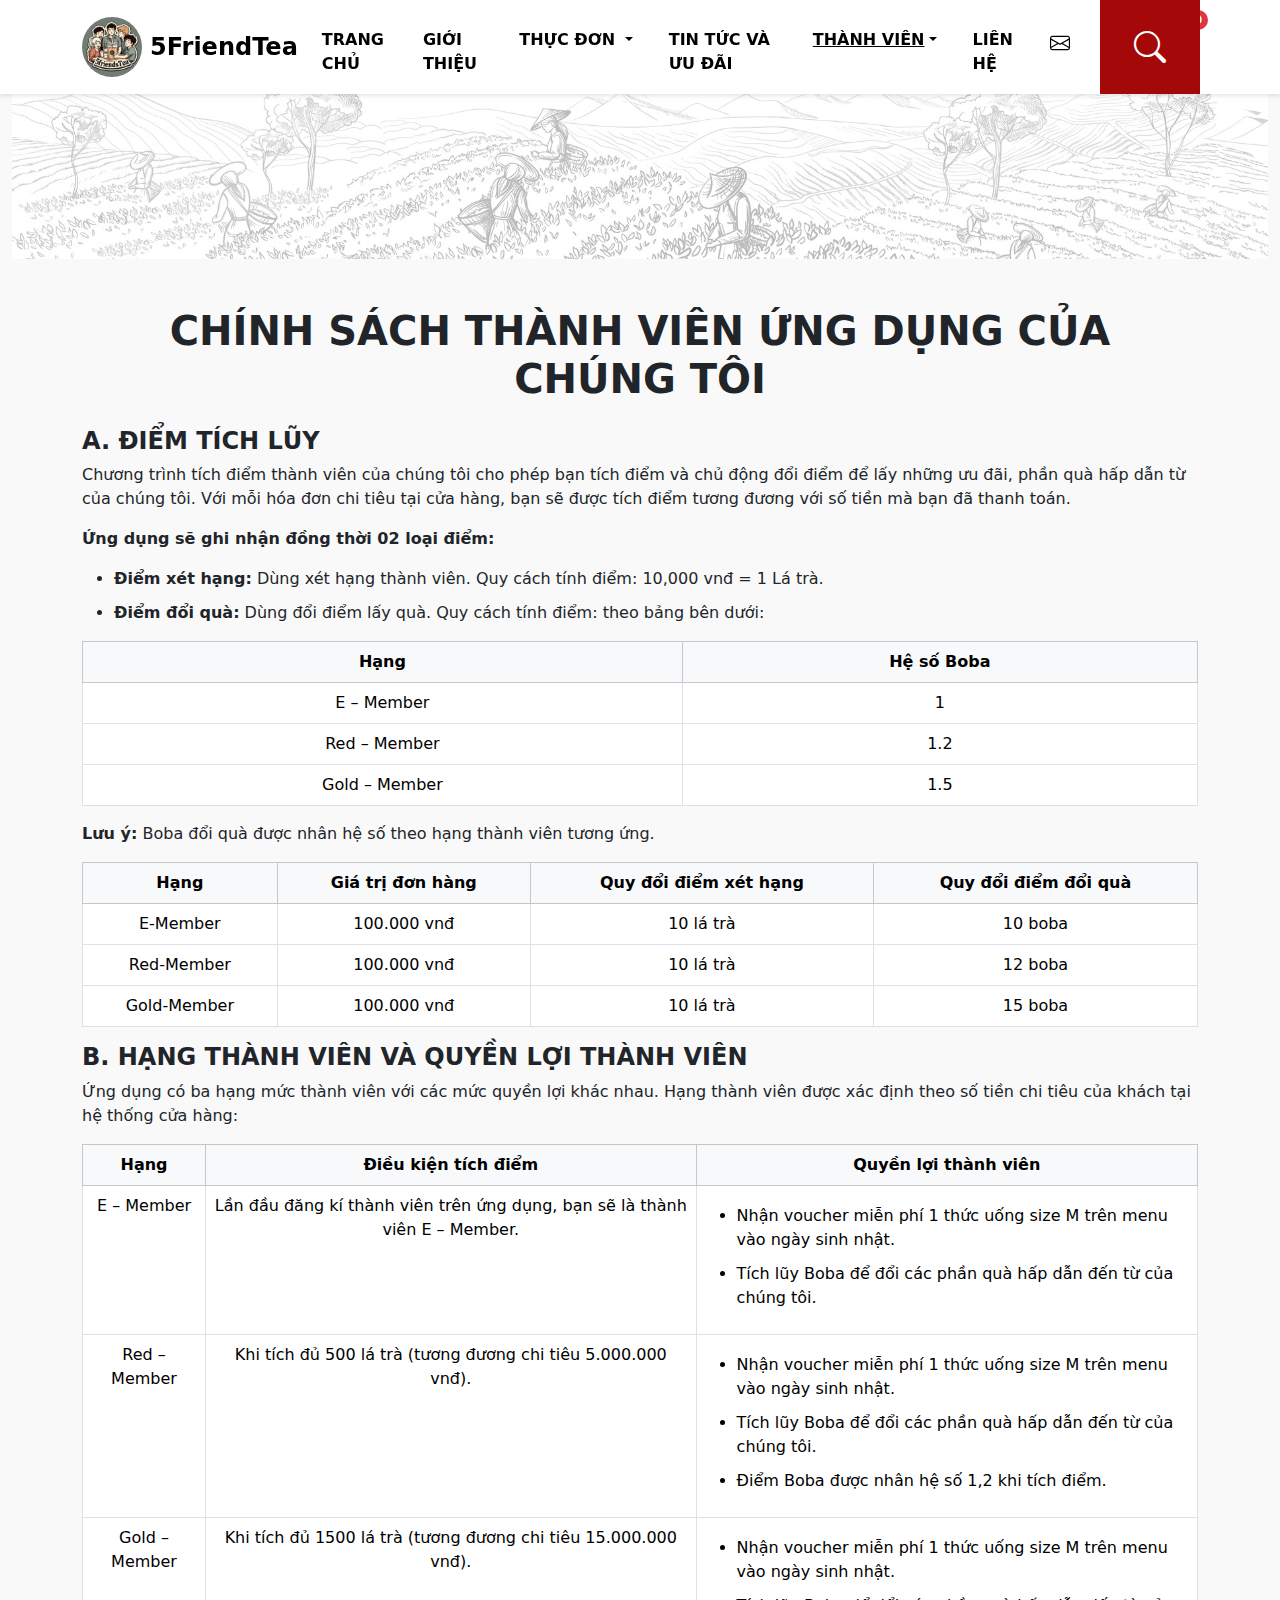
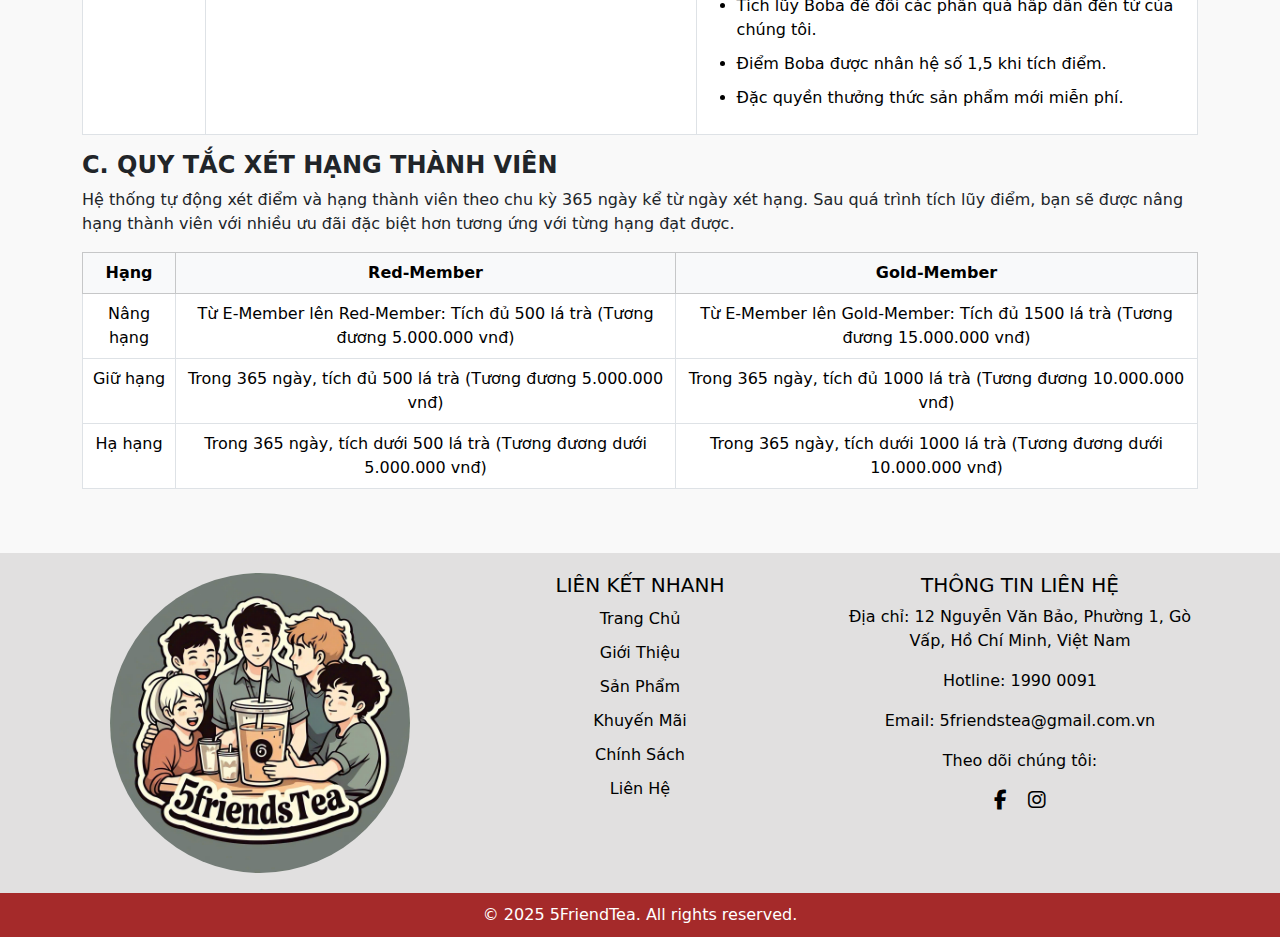
<file: HTML/chinhsachthanhvien.html>
<!DOCTYPE html>
<html lang="en">
<head>
    <meta charset="UTF-8">
    <meta name="viewport" content="width=device-width, initial-scale=1.0">
    <link rel="stylesheet" href="../CSS/bootstrap.min.css">
    <link rel="stylesheet" href="../CSS/bootstrap-icons.css">
    <link rel="stylesheet" href="../CSS/all.min.css">
    <link rel="stylesheet" href="../CSS/form_model.css">
    <script src="../javascript/form.js"></script>
    <script src="../javascript/regex.js"></script>
    

    <title>5FriendTea</title>
</head>
<body>
    <nav class="navbar navbar-expand-lg navbar-light">
        <div class="container">
            <!-- Logo -->
            <a class="navbar-brand d-flex align-items-center" href="#">
                <img class="rounded-circle me-2" style="width: 60px;" src="../IMAGE/logo_img.jpg" alt="5FriendTea Logo">
                <span class="fw-bold text-black fs-4">5FriendTea</span>
            </a>

            <button class="navbar-toggler border-0 text-black" type="button" data-bs-toggle="collapse"
                data-bs-target="#navbarNav">
                <i class="fa-solid fa-bars"></i>
            </button>

            <!-- Menu -->
            <div class="collapse navbar-collapse justify-content-center" id="navbarNav">
                <ul class="navbar-nav fw-semibold text-uppercase" style="gap: 20px;">
                    <li class="nav-item">
                        <a href="index.html" class="nav-link">Trang Chủ</a>
                    </li>
                    <li class="nav-item">
                        <a href="gioithieu.html" class="nav-link">Giới Thiệu</a>
                    </li>
                    <li class="nav-item dropdown">
                        <a class="nav-link dropdown-toggle" href="tra.html" role="button" data-bs-toggle="dropdown">Thực
                            đơn </a>
                        <ul class="dropdown-menu">
                            <li><a class="dropdown-item" href="tra.html#header-sanpham_TraTraiCay">Trà Trái Cây</a></li>
                            <li><a class="dropdown-item" href="tra.html#header-sanpham_TraSua">Trà Sữa</a></li>
                            <li><a class="dropdown-item" href="tra.html#header-sanpham_Tra">Trà</a></li>
                            <li><a class="dropdown-item" href="tra.html#header-sanpham_khac">Thức uống khác</a></li>
                        </ul>
                    </li>
                    <li class="nav-item">
                        <a href="khuyenmai.html" class="nav-link">Tin tức và ưu đãi</a>
                    </li>

                    
                    <li class="nav-item dropdown">
                        <a class="nav-link dropdown-toggle" href="chinhsachbaomat.html" role="button"
                            data-bs-toggle="dropdown" style="text-decoration: underline;">Thành Viên</a>
                        <ul class="dropdown-menu">
                            <li><a href="chinhsachthanhvien.html" class="dropdown-item">Chính sách thành viên</a></li>
                            <li><a href="chinhsachbaomat.html" class="dropdown-item">Chính sách bảo mật thông tin</a></li>
                        </ul>
                    </li>

                    <li class="nav-item">
                        <a href="lienhe.html" class="nav-link">Liên Hệ</a>
                    </li>
                    <li class="nav-item" style="padding-bottom: 10px;">
                        <a href="#" class="nav-link" data-bs-toggle="modal" data-bs-target="#contactModal">
                            <i class="bi bi-envelope fs-5"></i>
                        </a>
                    </li>
                    <li class="nav-item" style="padding-bottom: 10px;">
                        <a href="#" class="nav-link" data-bs-toggle="modal" data-bs-target="#authModal">
                            <i class="bi bi-person-circle fs-5"></i>
                            <span id="user-name" class="ms-2"></span>
                        </a>
                    </li>
                    <li class="nav-item" style="padding-bottom: 10px; position: relative;">
                        <a href="#" class="nav-link" data-bs-toggle="modal" data-bs-target="#cartModal">
                            <i class="bi bi-cart fs-5"></i>
                            <span id="cart-count"
                                class="badge bg-danger rounded-circle position-absolute top--10 start-100 translate-middle">0</span>
                        </a>
                    </li>

                </ul>
            </div>
        </div>
        <div class="search-container">
            <button id="search-btn" class="search_box">
                <i class="bi-search d-flex justify-content-center fs-2 text-white"></i>
            </button>
            <div id="search-field" class="search-field hidden" style="background-color: rgb(164, 8, 8); border: none;">
                <input style="background-color: rgb(164, 8, 8); border: none; border-radius: 0px;" type="text" placeholder="Tìm kiếm..." class="form-control" >
            </div>
        </div>
    </nav>

    
   <!-- Modal Đăng Nhập / Đăng Ký -->
   <div class="modal fade" id="authModal" tabindex="-1" aria-labelledby="authModalLabel" aria-hidden="true">
    <div class="modal-dialog modal-dialog-centered">
        <div class="modal-content p-4">
            <button type="button" class="btn-close position-absolute end-0 me-3 mt-2" data-bs-dismiss="modal"
                aria-label="Close"></button>

            <!-- Tabs -->
            <ul class="nav nav-tabs border-bottom pb-2">
                <li class="nav-item">
                    <a class="nav-link active" id="login-tab" data-bs-toggle="tab" href="#loginForm">ĐĂNG NHẬP</a>
                </li>
                <li class="nav-item">
                    <a class="nav-link" id="register-tab" data-bs-toggle="tab" href="#registerForm">ĐĂNG KÝ</a>
                </li>
            </ul>


            <div class="tab-content mt-3">
                <!-- Form Đăng Nhập -->
                <div class="tab-pane fade show active" id="loginForm">
                    <form>
                        <p class="mt-3 text-muted">Vui lòng đăng nhập trước khi mua vé để tích lũy điểm, cơ hội nhận
                            thêm nhiều
                            ưu đãi từ chương trình thành viên 5FRIENDSTEA.</p>
                        <div class="mb-3">
                            <input type="email" class="form-control rounded-2" placeholder="Email" required>
                        </div>
                        <div class="mb-3">
                            <input type="password" class="form-control rounded-2" placeholder="Mật khẩu" required>
                        </div>
                        <div class="mb-3">
                            <a href="#" class="text-decoration-none text-muted">Quên mật khẩu?</a>
                        </div>
                        <button type="submit" class="btn btn-orange w-100 py-2">ĐĂNG NHẬP</button>
                    </form>
                </div>

                <!-- Form Đăng Ký -->
                <div class="tab-pane fade" id="registerForm">
                    <form>
                        <p class="mt-3 text-muted">Vui lòng đăng kí để hưởng nhiều ưu đãi độc quyền từ 5FRIENDSTEA
                        </p>
                        <div class="mb-3">
                            <input type="text" class="form-control rounded-2" placeholder="Họ và tên" required>
                        </div>
                        <div class="mb-3">
                            <input type="email" class="form-control rounded-2" placeholder="Email" required>
                        </div>
                        <div class="mb-3">
                            <input type="password" class="form-control rounded-2" placeholder="Mật khẩu" required>
                        </div>
                        <div class="mb-3">
                            <input type="password" class="form-control rounded-2" placeholder="Nhập lại mật khẩu"
                                required>
                        </div>
                        <div class="mb-3" id="checkbox-m">
                            <input type="checkbox">
                            <label for="" class="small">Tôi đã đọc kĩ <a href="">điều khoản và dịch vụ</a></label>
                        </div>
                        <button type="submit" class="btn btn-orange w-100 py-2">ĐĂNG KÝ</button>
                    </form>
                </div>
            </div>
        </div>
    </div>
</div>

    <!--Modal lien he-->
    <div class="modal fade" id="contactModal" tabindex="-1" aria-labelledby="contactModalLabel" aria-hidden="true">
        <div class="modal-dialog">
            <div class="modal-content">
                <!-- Header -->
                <div class="modal-header">
                    <h5 class="modal-title" id="contactModalLabel">Liên Hệ Với Chúng Tôi</h5>
                    <button type="button" class="btn-close" data-bs-dismiss="modal" aria-label="Close"></button>
                </div>

                <!-- Body -->
                <div class="modal-body">
                    <form>
                        <div class="mb-3">
                            <label for="name" class="form-label">Họ và Tên</label>
                            <input type="text" class="form-control" id="name" placeholder="Nhập họ tên của bạn"
                                required>
                        </div>
                        <div class="mb-3">
                            <label for="email" class="form-label">Email</label>
                            <input type="email" class="form-control" id="email" placeholder="Nhập email của bạn"
                                required>
                        </div>
                        <div class="mb-3">
                            <label for="message" class="form-label">Nội dung thắc mắc</label>
                            <textarea class="form-control" id="message" rows="4" placeholder="Nhập nội dung"
                                required></textarea>
                        </div>
                    </form>
                </div>

                <!-- Footer -->
                <div class="modal-footer">
                    <button type="button" class="btn btn-secondary" data-bs-dismiss="modal">Đóng</button>
                    <button type="submit" class="btn btn-primary">Gửi Phản Hồi</button>
                </div>
            </div>
        </div>
    </div>

    <!-- Modal Giỏ Hàng -->
    <div class="modal fade" id="cartModal" tabindex="-1" aria-labelledby="cartModalLabel" aria-hidden="true">
        <div class="modal-dialog modal-dialog-centered">
            <div class="modal-content">
                <div class="modal-header">
                    <h5 class="modal-title" id="cartModalLabel">Giỏ Hàng</h5>
                    <button type="button" class="btn-close" data-bs-dismiss="modal" aria-label="Close"></button>
                </div>
                <div class="modal-body">
                    <div id="cartItems">
                        <!-- Các sản phẩm trong giỏ hàng sẽ được hiển thị ở đây -->
                    </div>
                    <div id="cartEmptyMessage" class="text-center text-muted">
                        Giỏ hàng của bạn đang trống.
                    </div>
                </div>
                <div class="modal-footer">
                    <button type="button" class="btn btn-secondary" data-bs-dismiss="modal">Đóng</button>
                    <button type="button" class="btn btn-primary">Thanh Toán</button>
                </div>
            </div>
        </div>
    </div>

    
    <div class="container-fluid">
        <img src="../IMAGE/poster_chinhsachthanhvien.jpg" class="img-fluid mt-1 " alt="">
    </div>

    <div class="container py-5">
        <h1 class="text-center fw-bold mb-4">CHÍNH SÁCH THÀNH VIÊN ỨNG DỤNG CỦA CHÚNG TÔI </h1>

        <!-- Section A -->
        <h4 class="fw-bold">A. ĐIỂM TÍCH LŨY</h4>
        <p>Chương trình tích điểm thành viên của chúng tôi cho phép bạn tích điểm và chủ động đổi điểm để lấy những ưu đãi, phần quà hấp dẫn từ của chúng tôi. Với mỗi hóa đơn chi tiêu tại cửa hàng, bạn sẽ được tích điểm tương đương với số tiền mà bạn đã thanh toán.</p>
        <p><strong>Ứng dụng sẽ ghi nhận đồng thời 02 loại điểm:</strong></p>
        <ul>
            <li><strong>Điểm xét hạng:</strong> Dùng xét hạng thành viên. Quy cách tính điểm: 10,000 vnđ = 1 Lá trà.</li>
            <li><strong>Điểm đổi quà:</strong> Dùng đổi điểm lấy quà. Quy cách tính điểm: theo bảng bên dưới:</li>
        </ul>

        <!-- Table 1 -->
        <table class="table table-bordered text-center">
            <thead class="table-light">
                <tr>
                    <th>Hạng</th>
                    <th>Hệ số Boba</th>
                </tr>
            </thead>
            <tbody>
                <tr>
                    <td>E – Member</td>
                    <td>1</td>
                </tr>
                <tr>
                    <td>Red – Member</td>
                    <td>1.2</td>
                </tr>
                <tr>
                    <td>Gold – Member</td>
                    <td>1.5</td>
                </tr>
            </tbody>
        </table>

        <p><strong>Lưu ý:</strong> Boba đổi quà được nhân hệ số theo hạng thành viên tương ứng.</p>

        <!-- Table 2 -->
        <table class="table table-bordered text-center">
            <thead class="table-light">
                <tr>
                    <th>Hạng</th>
                    <th>Giá trị đơn hàng</th>
                    <th>Quy đổi điểm xét hạng</th>
                    <th>Quy đổi điểm đổi quà</th>
                </tr>
            </thead>
            <tbody>
                <tr>
                    <td>E-Member</td>
                    <td>100.000 vnđ</td>
                    <td>10 lá trà</td>
                    <td>10 boba</td>
                </tr>
                <tr>
                    <td>Red-Member</td>
                    <td>100.000 vnđ</td>
                    <td>10 lá trà</td>
                    <td>12 boba</td>
                </tr>
                <tr>
                    <td>Gold-Member</td>
                    <td>100.000 vnđ</td>
                    <td>10 lá trà</td>
                    <td>15 boba</td>
                </tr>
            </tbody>
        </table>

        <!-- Section B -->
        <h4 class="fw-bold">B. HẠNG THÀNH VIÊN VÀ QUYỀN LỢI THÀNH VIÊN</h4>
        <p>Ứng dụng có ba hạng mức thành viên với các mức quyền lợi khác nhau. Hạng thành viên được xác định theo số tiền chi tiêu của khách tại hệ thống cửa hàng:</p>

        <!-- Table 3 -->
        <table class="table table-bordered text-center">
            <thead class="table-light">
                <tr>
                    <th>Hạng</th>
                    <th>Điều kiện tích điểm</th>
                    <th>Quyền lợi thành viên</th>
                </tr>
            </thead>
            <tbody>
                <tr>
                    <td>E – Member</td>
                    <td>Lần đầu đăng kí thành viên trên ứng dụng, bạn sẽ là thành viên E – Member.</td>
                    <td>
                        <ul class="text-start">
                            <li>Nhận voucher miễn phí 1 thức uống size M trên menu vào ngày sinh nhật.</li>
                            <li>Tích lũy Boba để đổi các phần quà hấp dẫn đến từ của chúng tôi.</li>
                        </ul>
                    </td>
                </tr>
                <tr>
                    <td>Red – Member</td>
                    <td>Khi tích đủ 500 lá trà (tương đương chi tiêu 5.000.000 vnđ).</td>
                    <td>
                        <ul class="text-start">
                            <li>Nhận voucher miễn phí 1 thức uống size M trên menu vào ngày sinh nhật.</li>
                            <li>Tích lũy Boba để đổi các phần quà hấp dẫn đến từ của chúng tôi.</li>
                            <li>Điểm Boba được nhân hệ số 1,2 khi tích điểm.</li>
                        </ul>
                    </td>
                </tr>
                <tr>
                    <td>Gold – Member</td>
                    <td>Khi tích đủ 1500 lá trà (tương đương chi tiêu 15.000.000 vnđ).</td>
                    <td>
                        <ul class="text-start">
                            <li>Nhận voucher miễn phí 1 thức uống size M trên menu vào ngày sinh nhật.</li>
                            <li>Tích lũy Boba để đổi các phần quà hấp dẫn đến từ của chúng tôi.</li>
                            <li>Điểm Boba được nhân hệ số 1,5 khi tích điểm.</li>
                            <li>Đặc quyền thưởng thức sản phẩm mới miễn phí.</li>
                        </ul>
                    </td>
                </tr>
            </tbody>
        </table>

        <!-- Section C -->
        <h4 class="fw-bold">C. QUY TẮC XÉT HẠNG THÀNH VIÊN</h4>
        <p>Hệ thống tự động xét điểm và hạng thành viên theo chu kỳ 365 ngày kể từ ngày xét hạng. Sau quá trình tích lũy điểm, bạn sẽ được nâng hạng thành viên với nhiều ưu đãi đặc biệt hơn tương ứng với từng hạng đạt được.</p>

        <!-- Table 4 -->
        <table class="table table-bordered text-center">
            <thead class="table-light">
                <tr>
                    <th>Hạng</th>
                    <th>Red-Member</th>
                    <th>Gold-Member</th>
                </tr>
            </thead>
            <tbody>
                <tr>
                    <td>Nâng hạng</td>
                    <td>Từ E-Member lên Red-Member: Tích đủ 500 lá trà (Tương đương 5.000.000 vnđ)</td>
                    <td>Từ E-Member lên Gold-Member: Tích đủ 1500 lá trà (Tương đương 15.000.000 vnđ)</td>
                </tr>
                <tr>
                    <td>Giữ hạng</td>
                    <td>Trong 365 ngày, tích đủ 500 lá trà (Tương đương 5.000.000 vnđ)</td>
                    <td>Trong 365 ngày, tích đủ 1000 lá trà (Tương đương 10.000.000 vnđ)</td>
                </tr>
                <tr>
                    <td>Hạ hạng</td>
                    <td>Trong 365 ngày, tích dưới 500 lá trà (Tương đương dưới 5.000.000 vnđ)</td>
                    <td>Trong 365 ngày, tích dưới 1000 lá trà (Tương đương dưới 10.000.000 vnđ)</td>
                </tr>
            </tbody>
        </table>
    </div>

    <div id="footer" style="background-color: rgb(225, 224, 224); padding: 20px 0; color:black;">
        <div class="container">
            <div class="row ">
                <div class="col-md-4 d-flex justify-content-center">
                    <img class="rounded-circle" style="width: 300px;" src="../IMAGE/logo_img.jpg" alt="5FriendTea Logo">
                </div>
                <div class="col-md-4 text-black">
                    <h5 class="md-3">LIÊN KẾT NHANH</h5>
                    <ul class="list-unstyled">
                        <li><a href="index.html" class="nav-link">Trang Chủ</a></li>
                        <li><a href="gioithieu.html" class="nav-link">Giới Thiệu</a></li>
                        <li><a href="tra.html" class="nav-link">Sản Phẩm</a></li>
                        <li><a href="khuyenmai.html" class="nav-link">Khuyến Mãi</a></li>
                        <li><a href="#" class="nav-link">Chính Sách</a></li>
                        <li><a href="#" class="nav-link">Liên Hệ</a></li>

                    </ul>
                </div>
                <div class="col-md-4 text-black">
                    <h5 class="md-3">THÔNG TIN LIÊN HỆ</h5>
                    <p>Địa chỉ: 12 Nguyễn Văn Bảo, Phường 1, Gò Vấp, Hồ Chí Minh, Việt Nam</p>
                    <p>Hotline: 1990 0091</p>
                    <p>Email: 5friendstea@gmail.com.vn</p>
                    <p>Theo dõi chúng tôi:</p>
                    <div>
                        <a href="https://facebook.com" class="text-black me-3" target="_blank">
                            <i class="fab fa-facebook-f fa-lg"></i>
                        </a>
                        <a href="https://instagram.com" class="text-black" target="_blank">
                            <i class="fab fa-instagram fa-lg"></i>
                        </a>
                    </div>
                </div>

            </div>
        </div>

    </div>
    <div style="background-color: brown; color: white; text-align: center; padding: 10px 0;">
        <p class="mb-0 align-items-center">
            &copy; 2025 5FriendTea. All rights reserved.
        </p>
    </div>

    <script src="../javascript/bootstrap.bundle.min.js"></script>
    <script src="../javascript/userController.js"></script>

</body>
</html>
</file>
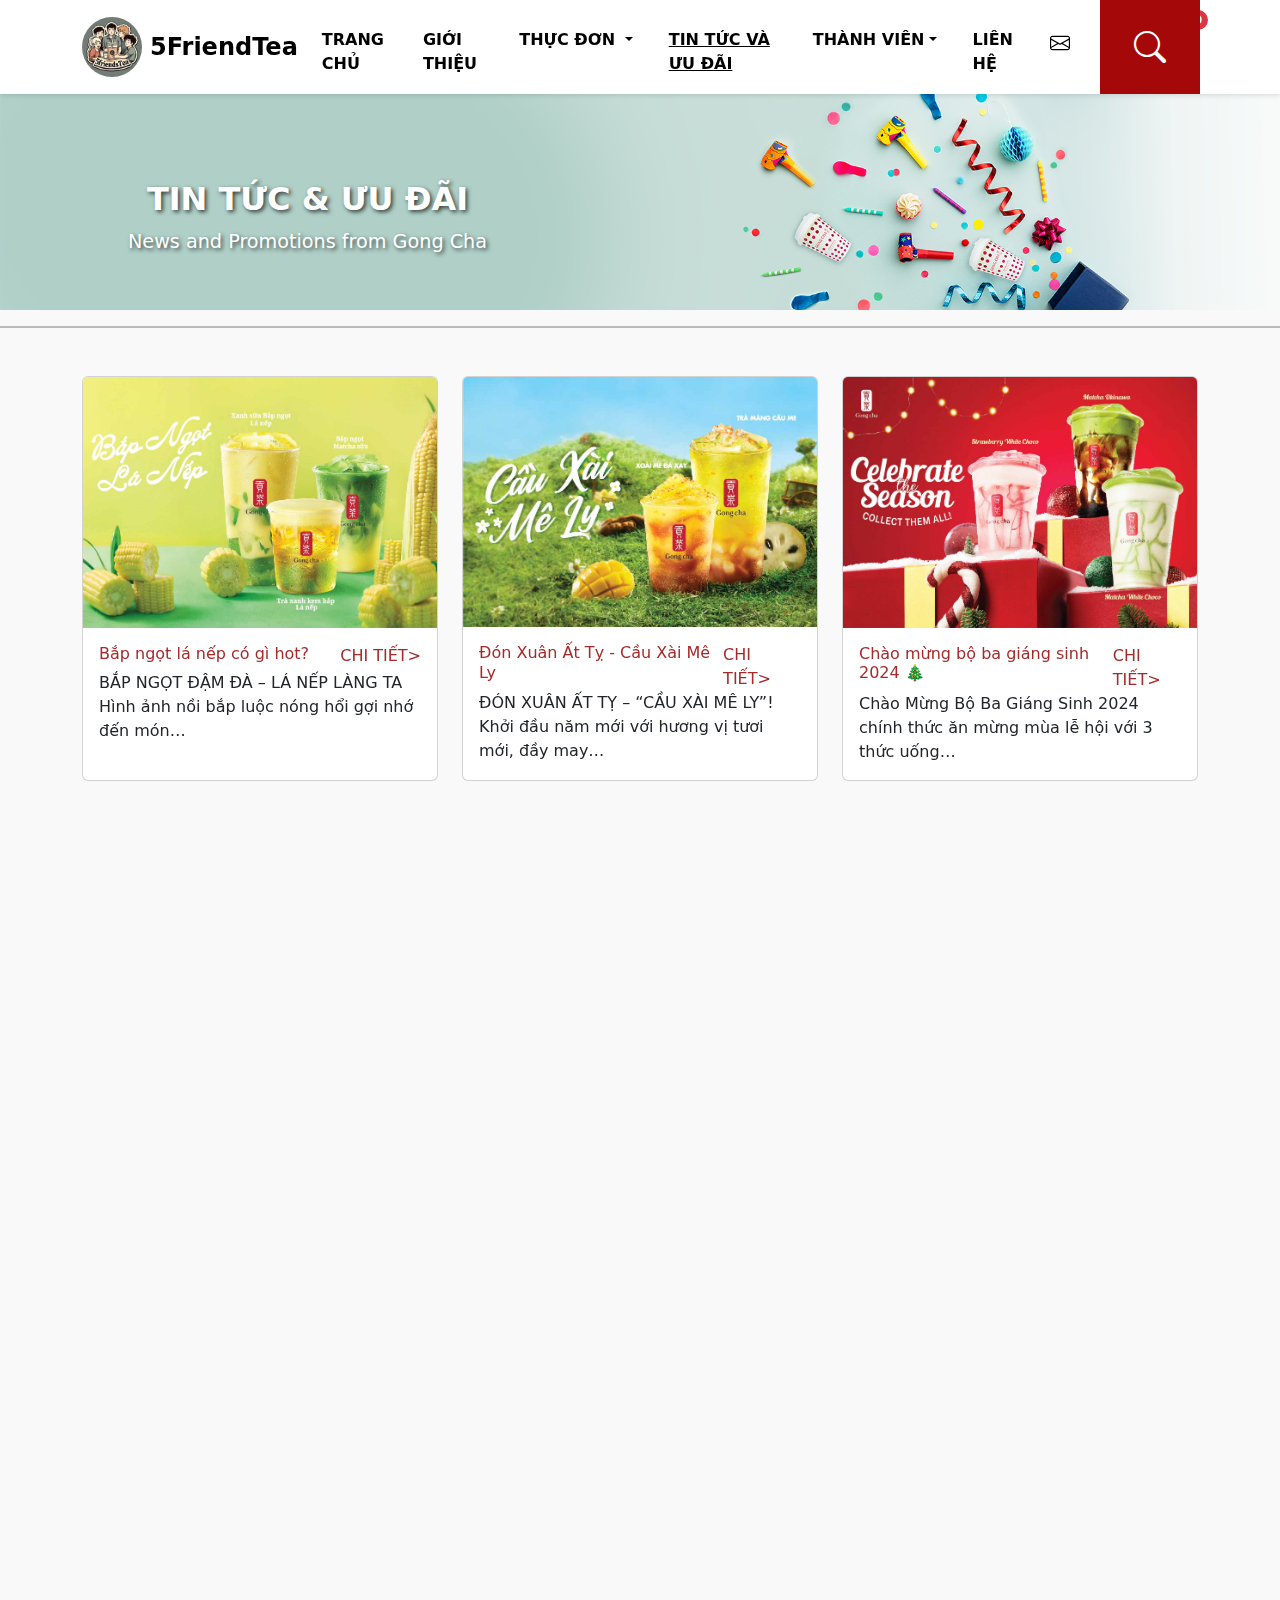
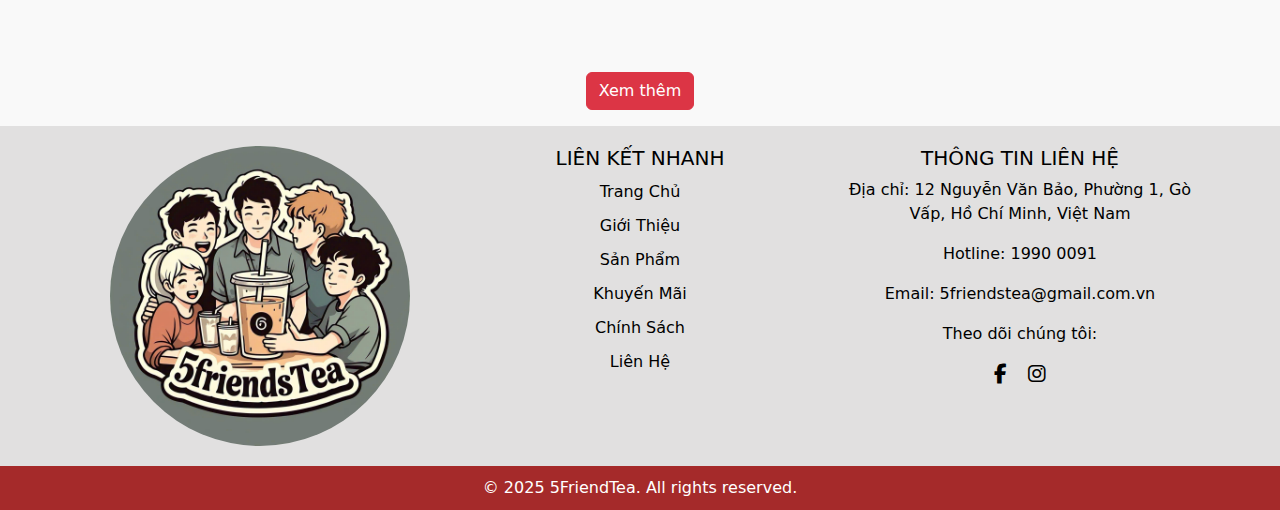
<file: HTML/khuyenmai.html>
<!DOCTYPE html>
<html lang="en">

<head>
    <meta charset="UTF-8">
    <meta name="viewport" content="width=device-width, initial-scale=1.0">
    <link rel="stylesheet" href="../CSS/bootstrap.min.css">
    <link rel="stylesheet" href="../CSS/bootstrap-icons.css">
    <link rel="stylesheet" href="../CSS/all.min.css">
    <link rel="stylesheet" href="../CSS/form_model.css">
    <script src="../javascript/form.js"></script>
    <script src="../javascript/regex.js"></script>
    <script src="../javascript/userController.js"></script>
    <link href="https://unpkg.com/aos@2.3.1/dist/aos.css" rel="stylesheet">

    <title>5FriendTea</title>

    <style>
        .banner-text {
            position: absolute;

            top: 20%;
            left: 10%;
            transform: none;

            color: white;
            /* Màu chữ trắng để nổi bật trên hình ảnh */
            text-shadow: 2px 2px 4px rgba(0, 0, 0, 0.7);
            /* Thêm bóng chữ để dễ đọc hơn */
        }

        .banner-text h1 {
            font-size: 2rem;
            /* Kích thước chữ lớn */
            margin-bottom: 10px;
        }

        .banner-text p {
            font-size: 1.2rem;
            /* Kích thước chữ nhỏ hơn cho mô tả */
        }

        hr {
            size: 2px;
            border: 1.5px solid black;
        }

        .promo-card {
            transition: transform 0.3s ease;
        }

        .promo-card:hover {
            transform: scale(1.1);
            z-index: 2;
        }


        /* Animation xuất hiện từ dưới lên */
        @keyframes slideUp {
            0% {
                opacity: 0;
                transform: translateY(40px);
            }

            100% {
                opacity: 1;
                transform: translateY(0);
            }
        }

        .animate-up {
            animation: slideUp 0.8s ease forwards;
            opacity: 0;
            /* Giúp load mượt */
        }

        .card-body h6, a{
            color: brown;
            text-decoration: none;
        }
    </style>
</head>

<body>
    <nav class="navbar navbar-expand-lg navbar-light">
        <div class="container">
            <!-- Logo -->
            <a class="navbar-brand d-flex align-items-center" href="#">
                <img class="rounded-circle me-2" style="width: 60px;" src="../IMAGE/logo_img.jpg" alt="5FriendTea Logo">
                <span class="fw-bold text-black fs-4">5FriendTea</span>
            </a>

            <button class="navbar-toggler border-0 text-black" type="button" data-bs-toggle="collapse"
                data-bs-target="#navbarNav">
                <i class="fa-solid fa-bars"></i>
            </button>

            <!-- Menu -->
            <div class="collapse navbar-collapse justify-content-center" id="navbarNav">
                <ul class="navbar-nav fw-semibold text-uppercase" style="gap: 20px;">
                    <li class="nav-item">
                        <a href="index.html" class="nav-link">Trang Chủ</a>
                    </li>
                    <li class="nav-item">
                        <a href="gioithieu.html" class="nav-link">Giới Thiệu</a>
                    </li>
                    <li class="nav-item dropdown">
                        <a class="nav-link dropdown-toggle" href="tra.html" role="button" data-bs-toggle="dropdown">Thực
                            đơn </a>
                        <ul class="dropdown-menu">
                            <li><a class="dropdown-item" href="tra.html#header-sanpham_TraTraiCay">Trà Trái Cây</a></li>
                            <li><a class="dropdown-item" href="tra.html#header-sanpham_TraSua">Trà Sữa</a></li>
                            <li><a class="dropdown-item" href="tra.html#header-sanpham_Tra">Trà</a></li>
                            <li><a class="dropdown-item" href="tra.html#header-sanpham_khac">Thức uống khác</a></li>
                        </ul>
                    </li>
                    <li class="nav-item">
                        <a href="khuyenmai.html" class="nav-link" style="text-decoration: underline;">Tin tức và ưu
                            đãi</a>
                    </li>

                    <li class="nav-item dropdown">
                        <a class="nav-link dropdown-toggle" href="chinhsachbaomat.html" role="button"
                            data-bs-toggle="dropdown">Thành Viên</a>
                        <ul class="dropdown-menu">
                            <li><a href="chinhsachthanhvien.html" class="dropdown-item">Chính sách thành viên</a></li>
                            <li><a href="chinhsachbaomat.html" class="dropdown-item">Chính sách bảo mật thông tin</a>
                            </li>
                        </ul>
                    </li>

                    <li class="nav-item">
                        <a href="lienhe.html" class="nav-link">Liên Hệ</a>
                    </li>
                    <li class="nav-item" style="padding-bottom: 10px;">
                        <a href="#" class="nav-link" data-bs-toggle="modal" data-bs-target="#contactModal">
                            <i class="bi bi-envelope fs-5"></i>
                        </a>
                    </li>
                    <li class="nav-item" style="padding-bottom: 10px;">
                        <a href="#" class="nav-link" data-bs-toggle="modal" data-bs-target="#authModal">
                            <i class="bi bi-person-circle fs-5"></i>
                            <span id="user-name" class="ms-2"></span>
                        </a>
                    </li>

                    <li class="nav-item" style="padding-bottom: 10px; position: relative;">
                        <a href="#" class="nav-link" data-bs-toggle="modal" data-bs-target="#cartModal">
                            <i class="bi bi-cart fs-5"></i>
                            <span id="cart-count"
                                class="badge bg-danger rounded-circle position-absolute top--10 start-100 translate-middle">0</span>
                        </a>
                    </li>

                </ul>
            </div>
        </div>
        <div class="search-container">
            <button id="search-btn" class="search_box">
                <i class="bi-search d-flex justify-content-center fs-2 text-white"></i>
            </button>
            <div id="search-field" class="search-field hidden" style="background-color: rgb(164, 8, 8); border: none;">
                <input style="background-color: rgb(164, 8, 8); border: none; border-radius: 0px;" type="text"
                    placeholder="Tìm kiếm..." class="form-control">
            </div>
        </div>
    </nav>

    <!-- Modal Đăng Nhập / Đăng Ký -->
    <div class="modal fade" id="authModal" tabindex="-1" aria-labelledby="authModalLabel" aria-hidden="true">
        <div class="modal-dialog modal-dialog-centered">
            <div class="modal-content p-4">
                <button type="button" class="btn-close position-absolute end-0 me-3 mt-2" data-bs-dismiss="modal"
                    aria-label="Close"></button>

                <!-- Tabs -->
                <ul class="nav nav-tabs border-bottom pb-2">
                    <li class="nav-item">
                        <a class="nav-link active" id="login-tab" data-bs-toggle="tab" href="#loginForm">ĐĂNG NHẬP</a>
                    </li>
                    <li class="nav-item">
                        <a class="nav-link" id="register-tab" data-bs-toggle="tab" href="#registerForm">ĐĂNG KÝ</a>
                    </li>
                </ul>


                <div class="tab-content mt-3">
                    <!-- Form Đăng Nhập -->
                    <div class="tab-pane fade show active" id="loginForm">
                        <form>
                            <p class="mt-3 text-muted">Vui lòng đăng nhập trước khi mua vé để tích lũy điểm, cơ hội nhận
                                thêm nhiều
                                ưu đãi từ chương trình thành viên 5FRIENDSTEA.</p>
                            <div class="mb-3">
                                <input type="email" class="form-control rounded-2" placeholder="Email" required>
                            </div>
                            <div class="mb-3">
                                <input type="password" class="form-control rounded-2" placeholder="Mật khẩu" required>
                            </div>
                            <div class="mb-3">
                                <a href="#" class="text-decoration-none text-muted">Quên mật khẩu?</a>
                            </div>
                            <button type="submit" class="btn btn-orange w-100 py-2">ĐĂNG NHẬP</button>
                        </form>
                    </div>

                    <!-- Form Đăng Ký -->
                    <div class="tab-pane fade" id="registerForm">
                        <form>
                            <p class="mt-3 text-muted">Vui lòng đăng kí để hưởng nhiều ưu đãi độc quyền từ 5FRIENDSTEA
                            </p>
                            <div class="mb-3">
                                <input type="text" class="form-control rounded-2" placeholder="Họ và tên" required>
                            </div>
                            <div class="mb-3">
                                <input type="email" class="form-control rounded-2" placeholder="Email" required>
                            </div>
                            <div class="mb-3">
                                <input type="password" class="form-control rounded-2" placeholder="Mật khẩu" required>
                            </div>
                            <div class="mb-3">
                                <input type="password" class="form-control rounded-2" placeholder="Nhập lại mật khẩu"
                                    required>
                            </div>
                            <div class="mb-3" id="checkbox-m">
                                <input type="checkbox">
                                <label for="" class="small">Tôi đã đọc kĩ <a href="">điều khoản và dịch vụ</a></label>
                            </div>
                            <button type="submit" class="btn btn-orange w-100 py-2">ĐĂNG KÝ</button>
                        </form>
                    </div>
                </div>
            </div>
        </div>
    </div>

    <!--Modal lien he-->
    <div class="modal fade" id="contactModal" tabindex="-1" aria-labelledby="contactModalLabel" aria-hidden="true">
        <div class="modal-dialog">
            <div class="modal-content">
                <!-- Header -->
                <div class="modal-header">
                    <h5 class="modal-title" id="contactModalLabel">Liên Hệ Với Chúng Tôi</h5>
                    <button type="button" class="btn-close" data-bs-dismiss="modal" aria-label="Close"></button>
                </div>

                <!-- Body -->
                <div class="modal-body">
                    <form>
                        <div class="mb-3">
                            <label for="name" class="form-label">Họ và Tên</label>
                            <input type="text" class="form-control" id="name" placeholder="Nhập họ tên của bạn"
                                required>
                        </div>
                        <div class="mb-3">
                            <label for="email" class="form-label">Email</label>
                            <input type="email" class="form-control" id="email" placeholder="Nhập email của bạn"
                                required>
                        </div>
                        <div class="mb-3">
                            <label for="message" class="form-label">Nội dung thắc mắc</label>
                            <textarea class="form-control" id="message" rows="4" placeholder="Nhập nội dung"
                                required></textarea>
                        </div>
                    </form>
                </div>

                <!-- Footer -->
                <div class="modal-footer">
                    <button type="button" class="btn btn-secondary" data-bs-dismiss="modal">Đóng</button>
                    <button type="submit" class="btn btn-primary">Gửi Phản Hồi</button>
                </div>
            </div>
        </div>
    </div>

    <!-- Modal Giỏ Hàng -->
    <div class="modal fade" id="cartModal" tabindex="-1" aria-labelledby="cartModalLabel" aria-hidden="true">
        <div class="modal-dialog modal-dialog-centered">
            <div class="modal-content">
                <div class="modal-header">
                    <h5 class="modal-title" id="cartModalLabel">Giỏ Hàng</h5>
                    <button type="button" class="btn-close" data-bs-dismiss="modal" aria-label="Close"></button>
                </div>
                <div class="modal-body">
                    <div id="cartItems">
                        <!-- Các sản phẩm trong giỏ hàng sẽ được hiển thị ở đây -->
                    </div>
                    <div id="cartEmptyMessage" class="text-center text-muted">
                        Giỏ hàng của bạn đang trống.
                    </div>
                </div>
                <div class="modal-footer">
                    <button type="button" class="btn btn-secondary" data-bs-dismiss="modal">Đóng</button>
                    <button type="button" class="btn btn-primary">Thanh Toán</button>
                </div>
            </div>
        </div>
    </div>

    <div class="" style="width: 100%;">
        <img src="../IMAGE/banner-tintuc-uudai.png" class="img-fluid mt-1 " alt="">
        <div class="banner-text position-absolute text-center">
            <h1 class="text-uppercase fw-bold">TIN TỨC & ƯU ĐÃI</h1>
            <p>News and Promotions from Gong Cha</p>
        </div>
    </div>

    <hr>

   
    <div class="container mt-5">
        <div class="row">
            <div class="col-md-4 mb-4" data-aos="fade-up" data-aos-delay="0">
                <div class="card promo-card h-100">
                    <img src="../IMAGE/poster_giamgia1.png" class="card-img-top" alt="...">
                    <div class="card-body">
                        <div class="d-flex justify-content-between">
                            <h6 class="card-title">Bắp ngọt lá nếp có gì hot?</h6>
                            <a href="">CHI TIẾT></a>
                        </div>
                        <p class="card-text fs-6"> BẮP NGỌT ĐẬM ĐÀ – LÁ NẾP LÀNG TA  Hình ảnh nồi bắp luộc nóng hổi gợi nhớ đến món…</p>
                    </div>
                </div>
            </div>

            <div class="col-md-4 mb-4" data-aos="fade-up" data-aos-delay="100">
                <div class="card promo-card h-100">
                    <img src="../IMAGE/poster_giamgia2.png" class="card-img-top" alt="...">
                    <div class="card-body">
                        <div class="d-flex justify-content-between">
                            <h6 class="card-title">Đón Xuân Ất Tỵ - Cầu Xài Mê Ly</h6>
                            <a href="">CHI TIẾT></a>
                        </div>
                        <p class="card-text fs-6 small">ĐÓN XUÂN ẤT TỴ – “CẦU XÀI MÊ LY”! Khởi đầu năm mới với hương vị tươi mới, đầy may…</p>
                    </div>
                </div>
            </div>

            <div class="col-md-4 mb-4" data-aos="fade-up" data-aos-delay="200">
                <div class="card promo-card h-100">
                    <img src="../IMAGE/poster_giamgia3.jpg" class="card-img-top" alt="...">
                    <div class="card-body">
                        <div class="d-flex justify-content-between">
                            <h6 class="card-title">Chào mừng bộ ba giáng sinh 2024 &#x1F384;</h6>
                            <a href="">CHI TIẾT></a>
                        </div>
                        <p class="card-text fs-6">Chào Mừng Bộ Ba Giáng Sinh 2024 chính thức ăn mừng mùa lễ hội với 3 thức uống…</p>
                    </div>
                </div>
            </div>

            <div class="col-md-4 mb-4" data-aos="fade-up" data-aos-delay="0">
                <div class="card promo-card h-100">
                    <img src="../IMAGE/poster_giamgia4.png" class="card-img-top" alt="...">
                    <div class="card-body">
                        <div class="d-flex justify-content-between">
                            <h6 class="card-title">Bình bánh quy đã quay quay trở lại</h6>
                            <a href="">CHI TIẾT></a>
                        </div>
                        <p class="card-text fs-6">Miền Nam thì có hoa mai, Giáng Sinh phải có 1,2,3 bình! Bình xinh xuất hiện lung linh, Giáng Sinh…</p>
                    </div>
                </div>
            </div>

            <div class="col-md-4 mb-4" data-aos="fade-up" data-aos-delay="100">
                <div class="card promo-card h-100">
                    <img src="../IMAGE/poster_giamgia6.jpg" class="card-img-top" alt="...">
                    <div class="card-body">
                        <div class="d-flex justify-content-between">
                            <h6 class="card-title">Nhãn sen chào hè</h6>
                            <a href="">CHI TIẾT></a>
                        </div>
                        <p class="card-text fs-6">Trăm hay không bằng món quen Giờ đây đã có Nhãn Sen đây rồi! Bộ ba Trà Nhãn Sen đã…</p>
                    </div>
                </div>
            </div>

            <div class="col-md-4 mb-4" data-aos="fade-up" data-aos-delay="200">
                <div class="card promo-card h-100">
                    <img src="../IMAGE/poster_giamgia_quytuzu.jpg" class="card-img-top" alt="...">
                    <div class="card-body">
                        <div class="d-flex justify-content-between">
                            <h6 class="card-title">Chào hè bằng quýt Yuzu</h6>
                            <a href="">CHI TIẾT></a>
                        </div>
                        <p class="card-text fs-6">Be With You Mãi bên nhau bạn nhé! Thời tiết nóng đến phát hỏa hãy để 5FriendsTea giải</p>
                    </div>
                </div>
            </div>

            <div class="col-md-4 mb-4" data-aos="fade-up" data-aos-delay="0">
                <div class="card promo-card h-100">
                    <img src="../IMAGE/poster_giamgia7.jpg" class="card-img-top" alt="...">
                    <div class="card-body">
                        <div class="d-flex justify-content-between">
                            <h6 class="card-title">Ra mắt Trà Sữa kết hợp với Kem</h6>
                            <a href="">CHI TIẾT></a>
                        </div>
                        <p class="card-text fs-6">Kem ngon mát lạnh lại thêm trà Món mới mời bạn ghé Gong Cha! Chiều lòng Fan hâm mộ, Gong…</p>
                    </div>
                </div>
            </div>

            <div class="col-md-4 mb-4" data-aos="fade-up" data-aos-delay="100">
                <div class="card promo-card h-100">
                    <img src="../IMAGE/poster_giamgia_topping.jpg" class="card-img-top" alt="...">
                    <div class="card-body">
                        <div class="d-flex justify-content-between">
                            <h6 class="card-title">Ra mắt 4 loại topping mới</h6>
                            <a href="">CHI TIẾT></a>
                        </div>
                        <p class="card-text fs-6">opping đặt 2 Miễn phí Upsize Gong Cha ra mắt 4 sản phẩm topping mới: – Trân Châu Xoài –…</p>
                    </div>
                </div>
            </div>

            <div class="col-md-4 mb-4" data-aos="fade-up" data-aos-delay="200">
                <div class="card promo-card h-100">
                    <img src="../IMAGE/poster_cauvong.jpg" class="card-img-top" alt="...">
                    <div class="card-body">
                        <div class="d-flex justify-content-between">
                            <h6 class="card-title">Đón cầu vồng cùng 5FriendsTea</h6>
                            <a href="">CHI TIẾT></a>
                        </div>
                        <p class="card-text fs-6">Đại Tiệc Cầu Vồng, bạn có “join” không? Cầu Vồng sau nhiều cơn mưa tháng 6, Gong Cha rất vui…</p>
                    </div>
                </div>
            </div>
        </div>
    </div>

    <div class="d-flex justify-content-center mb-3">
        <button class="btn btn-danger text-white">Xem thêm</button>
    </div>

    




    <div id="footer" style="background-color: rgb(225, 224, 224); padding: 20px 0; color:black;">
        <div class="container">
            <div class="row ">
                <div class="col-md-4 d-flex justify-content-center">
                    <img class="rounded-circle" style="width: 300px;" src="../IMAGE/logo_img.jpg" alt="5FriendTea Logo">
                </div>
                <div class="col-md-4">
                    <h5 class="md-3">LIÊN KẾT NHANH</h5>
                    <ul class="list-unstyled">
                        <li><a href="index.html" class="nav-link text-black ">Trang Chủ</a></li>
                        <li><a href="gioithieu.html" class="nav-link text-black">Giới Thiệu</a></li>
                        <li><a href="tra.html" class="nav-link text-black">Sản Phẩm</a></li>
                        <li><a href="khuyenmai.html" class="nav-link text-black">Khuyến Mãi</a></li>
                        <li><a href="#" class="nav-link text-black">Chính Sách</a></li>
                        <li><a href="#" class="nav-link text-black">Liên Hệ</a></li>

                    </ul>
                </div>
                <div class="col-md-4 text-black">
                    <h5 class="md-3">THÔNG TIN LIÊN HỆ</h5>
                    <p>Địa chỉ: 12 Nguyễn Văn Bảo, Phường 1, Gò Vấp, Hồ Chí Minh, Việt Nam</p>
                    <p>Hotline: 1990 0091</p>
                    <p>Email: 5friendstea@gmail.com.vn</p>
                    <p>Theo dõi chúng tôi:</p>
                    <div>
                        <a href="https://facebook.com" class="text-black me-3" target="_blank">
                            <i class="fab fa-facebook-f fa-lg"></i>
                        </a>
                        <a href="https://instagram.com" class="text-black" target="_blank">
                            <i class="fab fa-instagram fa-lg"></i>
                        </a>
                    </div>
                </div>

            </div>
        </div>

    </div>
    <div style="background-color: brown; color: white; text-align: center; padding: 10px 0;">
        <p class="mb-0 align-items-center">
            &copy; 2025 5FriendTea. All rights reserved.
        </p>
    </div>
    <script src="../javascript/bootstrap.bundle.min.js"></script>
    <script src="../javascript/userController.js"></script>
    <script src="https://unpkg.com/aos@2.3.1/dist/aos.js"></script>
    <script>
        AOS.init({
            duration: 800,
            once: true
        });
    </script>


</body>

</html>
</file>
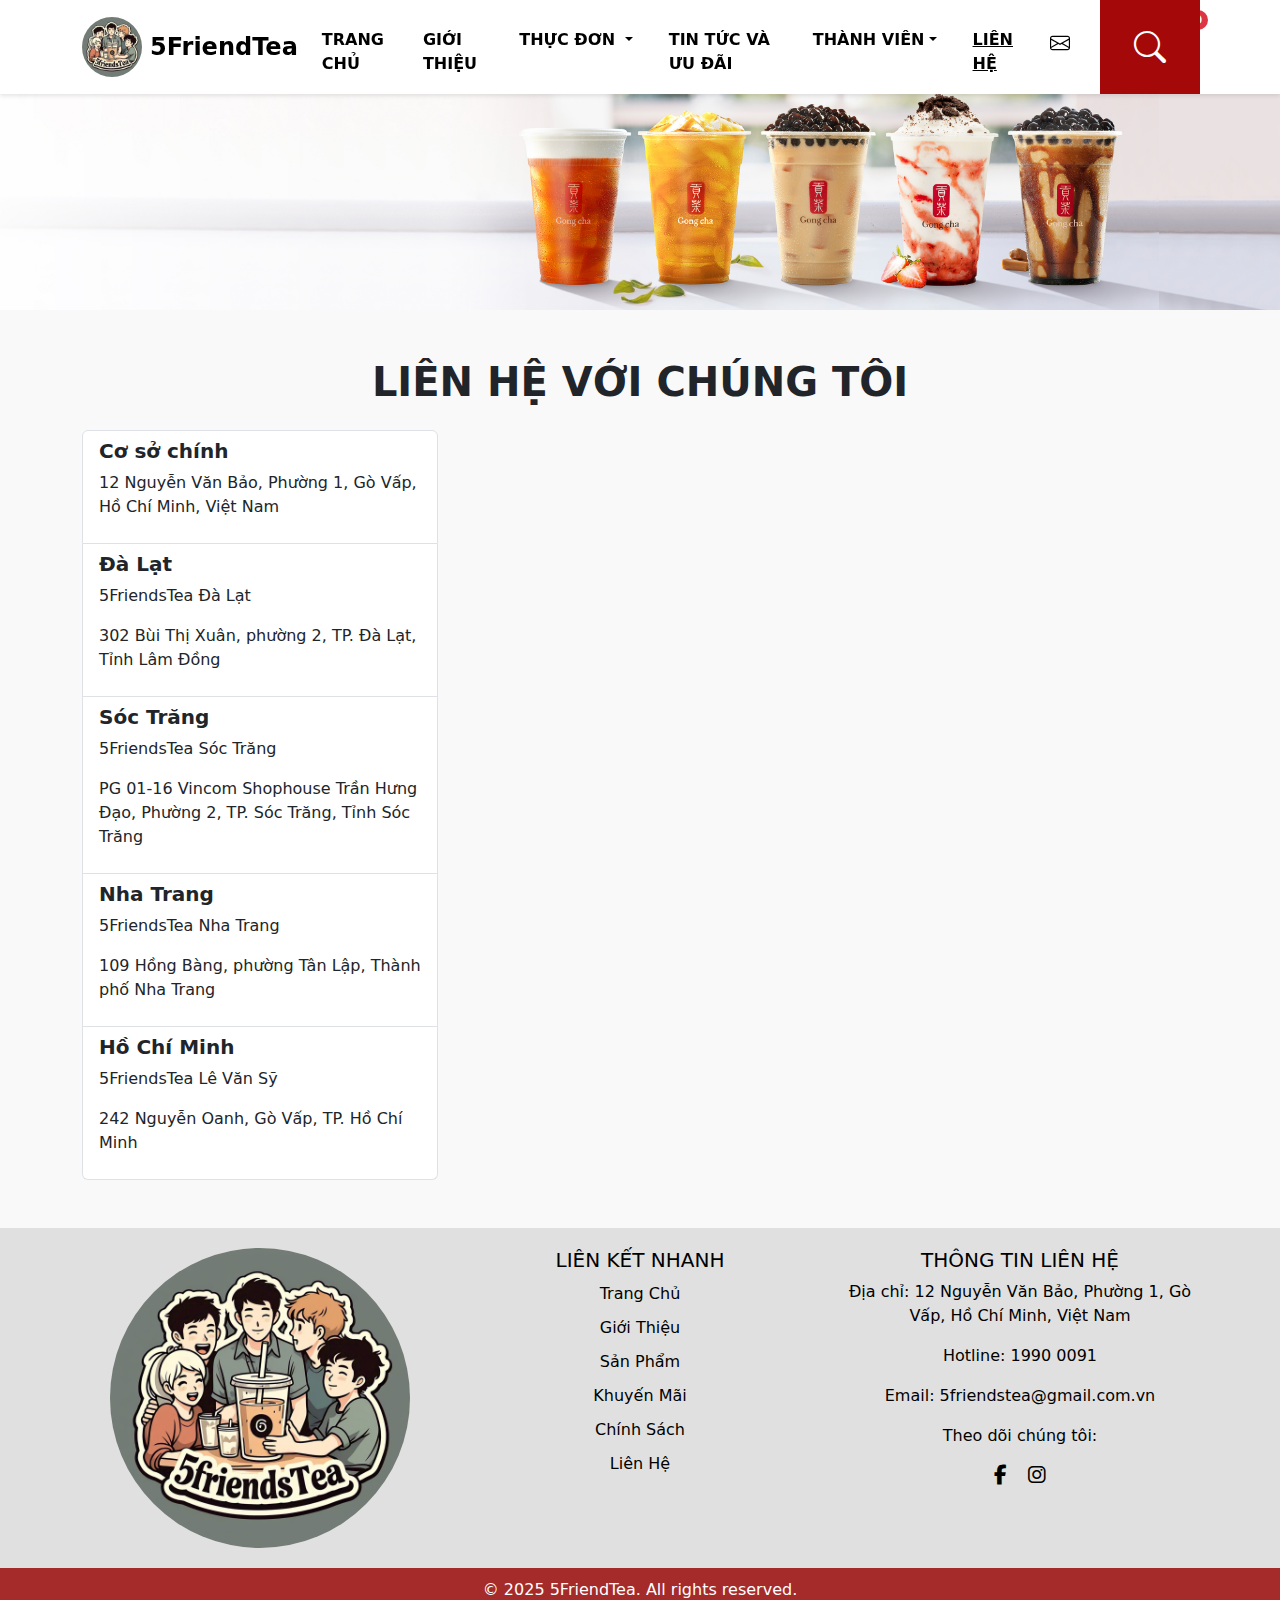
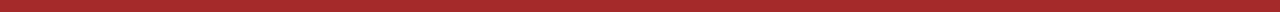
<file: HTML/lienhe.html>
<!DOCTYPE html>
<html lang="en">
<head>
    <meta charset="UTF-8">
    <meta name="viewport" content="width=device-width, initial-scale=1.0">
    <link rel="stylesheet" href="../CSS/bootstrap.min.css">
    <link rel="stylesheet" href="../CSS/bootstrap-icons.css">
    <link rel="stylesheet" href="../CSS/all.min.css">
    <link rel="stylesheet" href="../CSS/form_model.css">
    <script src="../javascript/form.js"></script>
    <script src="../javascript/regex.js"></script>
    
    <title>5FriendTea</title>
</head>
<body>
    <nav class="navbar navbar-expand-lg navbar-light">
        <div class="container">
            <!-- Logo -->
            <a class="navbar-brand d-flex align-items-center" href="#">
                <img class="rounded-circle me-2" style="width: 60px;" src="../IMAGE/logo_img.jpg" alt="5FriendTea Logo">
                <span class="fw-bold text-black fs-4">5FriendTea</span>
            </a>

            <button class="navbar-toggler border-0 text-black" type="button" data-bs-toggle="collapse"
                data-bs-target="#navbarNav">
                <i class="fa-solid fa-bars"></i>
            </button>

            <!-- Menu -->
            <div class="collapse navbar-collapse justify-content-center" id="navbarNav">
                <ul class="navbar-nav fw-semibold text-uppercase" style="gap: 20px;">
                    <li class="nav-item">
                        <a href="index.html" class="nav-link">Trang Chủ</a>
                    </li>
                    <li class="nav-item">
                        <a href="gioithieu.html" class="nav-link">Giới Thiệu</a>
                    </li>
                    <li class="nav-item dropdown">
                        <a class="nav-link dropdown-toggle" href="tra.html" role="button" data-bs-toggle="dropdown">Thực
                            đơn </a>
                        <ul class="dropdown-menu">
                            <li><a class="dropdown-item" href="tra.html#header-sanpham_TraTraiCay">Trà Trái Cây</a></li>
                            <li><a class="dropdown-item" href="tra.html#header-sanpham_TraSua">Trà Sữa</a></li>
                            <li><a class="dropdown-item" href="tra.html#header-sanpham_Tra">Trà</a></li>
                            <li><a class="dropdown-item" href="tra.html#header-sanpham_khac">Thức uống khác</a></li>
                        </ul>
                    </li>
                    <li class="nav-item">
                        <a href="khuyenmai.html" class="nav-link">Tin tức và ưu đãi</a>
                    </li>

                    
                    <li class="nav-item dropdown">
                        <a class="nav-link dropdown-toggle" href="chinhsachbaomat.html" role="button"
                            data-bs-toggle="dropdown">Thành Viên</a>
                        <ul class="dropdown-menu">
                            <li><a href="chinhsachthanhvien.html" class="dropdown-item">Chính sách thành viên</a></li>
                            <li><a href="chinhsachbaomat.html" class="dropdown-item">Chính sách bảo mật thông tin</a></li>
                        </ul>
                    </li>

                    <li class="nav-item">
                        <a href="lienhe.html" class="nav-link" style="text-decoration: underline;">Liên Hệ</a>
                    </li>
                    <li class="nav-item" style="padding-bottom: 10px;">
                        <a href="#" class="nav-link" data-bs-toggle="modal" data-bs-target="#contactModal">
                            <i class="bi bi-envelope fs-5"></i>
                        </a>
                    </li>
                    <li class="nav-item" style="padding-bottom: 10px;">
                        <a href="#" class="nav-link" data-bs-toggle="modal" data-bs-target="#authModal">
                            <i class="bi bi-person-circle fs-5"></i>
                            <span id="user-name" class="ms-2"></span>
                        </a>
                    </li>
                    <li class="nav-item" style="padding-bottom: 10px; position: relative;">
                        <a href="#" class="nav-link" data-bs-toggle="modal" data-bs-target="#cartModal">
                            <i class="bi bi-cart fs-5"></i>
                            <span id="cart-count"
                                class="badge bg-danger rounded-circle position-absolute top--10 start-100 translate-middle">0</span>
                        </a>
                    </li>

                </ul>
            </div>
        </div>
        <div class="search-container">
            <button id="search-btn" class="search_box">
                <i class="bi-search d-flex justify-content-center fs-2 text-white"></i>
            </button>
            <div id="search-field" class="search-field hidden" style="background-color: rgb(164, 8, 8); border: none;">
                <input style="background-color: rgb(164, 8, 8); border: none; border-radius: 0px;" type="text" placeholder="Tìm kiếm..." class="form-control" >
            </div>
        </div>
    </nav>

    
    <!-- Modal Đăng Nhập / Đăng Ký -->
    <div class="modal fade" id="authModal" tabindex="-1" aria-labelledby="authModalLabel" aria-hidden="true">
        <div class="modal-dialog modal-dialog-centered">
            <div class="modal-content p-4">
                <button type="button" class="btn-close position-absolute end-0 me-3 mt-2" data-bs-dismiss="modal"
                    aria-label="Close"></button>

                <!-- Tabs -->
                <ul class="nav nav-tabs border-bottom pb-2">
                    <li class="nav-item">
                        <a class="nav-link active" id="login-tab" data-bs-toggle="tab" href="#loginForm">ĐĂNG NHẬP</a>
                    </li>
                    <li class="nav-item">
                        <a class="nav-link" id="register-tab" data-bs-toggle="tab" href="#registerForm">ĐĂNG KÝ</a>
                    </li>
                </ul>


                <div class="tab-content mt-3">
                    <!-- Form Đăng Nhập -->
                    <div class="tab-pane fade show active" id="loginForm">
                        <form>
                            <p class="mt-3 text-muted">Vui lòng đăng nhập trước khi mua vé để tích lũy điểm, cơ hội nhận
                                thêm nhiều
                                ưu đãi từ chương trình thành viên 5FRIENDSTEA.</p>
                            <div class="mb-3">
                                <input id="loginEmail" type="email" class="form-control rounded-2" placeholder="Email"
                                    required>
                            </div>
                            <div class="mb-3">
                                <input id="loginPassword" type="password" class="form-control rounded-2"
                                    placeholder="Mật khẩu" required>
                            </div>
                            <div class="mb-3">
                                <a href="#" class="text-decoration-none text-muted">Quên mật khẩu?</a>
                            </div>
                            <button type="submit" class="btn btn-orange w-100 py-2">ĐĂNG NHẬP</button>
                        </form>
                    </div>

                    <!-- Form Đăng Ký -->
                    <div class="tab-pane fade" id="registerForm">
                        <form>
                            <p class="mt-3 text-muted">Vui lòng đăng kí để hưởng nhiều ưu đãi độc quyền từ 5FRIENDSTEA
                            </p>
                            <div class="mb-3">
                                <input id="registerName" type="text" class="form-control rounded-2"
                                    placeholder="Họ và tên" required>
                            </div>
                            <div class="mb-3">
                                <input id="registerEmail" type="email" class="form-control rounded-2"
                                    placeholder="Email" required>
                            </div>
                            <div class="mb-3">
                                <input id="registerPassword" type="password" class="form-control rounded-2"
                                    placeholder="Mật khẩu" required>
                            </div>
                            <div class="mb-3">
                                <input type="password" class="form-control rounded-2" placeholder="Nhập lại mật khẩu"
                                    required>
                            </div>
                            <div class="mb-3" id="checkbox-m">
                                <input type="checkbox">
                                <label for="" class="small">Tôi đã đọc kĩ <a href="">điều khoản và dịch vụ</a></label>
                            </div>
                            <button type="submit" class="btn btn-orange w-100 py-2">ĐĂNG KÝ</button>
                        </form>
                    </div>
                </div>
            </div>
        </div>
    </div>

    <!--Modal lien he-->
    <div class="modal fade" id="contactModal" tabindex="-1" aria-labelledby="contactModalLabel" aria-hidden="true">
        <div class="modal-dialog">
            <div class="modal-content">
                <!-- Header -->
                <div class="modal-header">
                    <h5 class="modal-title" id="contactModalLabel">Liên Hệ Với Chúng Tôi</h5>
                    <button type="button" class="btn-close" data-bs-dismiss="modal" aria-label="Close"></button>
                </div>

                <!-- Body -->
                <div class="modal-body">
                    <form>
                        <div class="mb-3">
                            <label for="name" class="form-label">Họ và Tên</label>
                            <input type="text" class="form-control" id="name" placeholder="Nhập họ tên của bạn"
                                required>
                        </div>
                        <div class="mb-3">
                            <label for="email" class="form-label">Email</label>
                            <input type="email" class="form-control" id="email" placeholder="Nhập email của bạn"
                                required>
                        </div>
                        <div class="mb-3">
                            <label for="message" class="form-label">Nội dung thắc mắc</label>
                            <textarea class="form-control" id="message" rows="4" placeholder="Nhập nội dung"
                                required></textarea>
                        </div>
                    </form>
                </div>

                <!-- Footer -->
                <div class="modal-footer">
                    <button type="button" class="btn btn-secondary" data-bs-dismiss="modal">Đóng</button>
                    <button type="submit" class="btn btn-primary">Gửi Phản Hồi</button>
                </div>
            </div>
        </div>
    </div>

    <!-- Modal Giỏ Hàng -->
    <div class="modal fade" id="cartModal" tabindex="-1" aria-labelledby="cartModalLabel" aria-hidden="true">
        <div class="modal-dialog modal-dialog-centered">
            <div class="modal-content">
                <div class="modal-header">
                    <h5 class="modal-title" id="cartModalLabel">Giỏ Hàng</h5>
                    <button type="button" class="btn-close" data-bs-dismiss="modal" aria-label="Close"></button>
                </div>
                <div class="modal-body">
                    <div id="cartItems">
                        <!-- Các sản phẩm trong giỏ hàng sẽ được hiển thị ở đây -->
                    </div>
                    <div id="cartEmptyMessage" class="text-center text-muted">
                        Giỏ hàng của bạn đang trống.
                    </div>
                </div>
                <div class="modal-footer">
                    <button type="button" class="btn btn-secondary" data-bs-dismiss="modal">Đóng</button>
                    <button type="button" class="btn btn-primary">Thanh Toán</button>
                </div>
            </div>
        </div>
    </div>

    
    <div style="width: 100%;">
        <img src="../IMAGE/poster_sanpham.jpg" class="img-fluid mt-1 " alt="">
    </div>


    <div class="container py-5">
        <h1 class="text-center fw-bold mb-4">LIÊN HỆ VỚI CHÚNG TÔI</h1>
        <div class="row">
            <!-- Danh sách cửa hàng -->
            <div class="col-md-4" >
                <div class="list-group">
                    <div class="list-group-item">
                        <h5 class="fw-bold">Cơ sở chính</h5>
                        <p>12 Nguyễn Văn Bảo, Phường 1, Gò Vấp, Hồ Chí Minh, Việt Nam</p>
                    </div>
                    <div class="list-group-item">
                        <h5 class="fw-bold">Đà Lạt</h5>
                        <p>5FriendsTea Đà Lạt</p>
                        <p>302 Bùi Thị Xuân, phường 2, TP. Đà Lạt, Tỉnh Lâm Đồng</p>
                    </div>
                    <div class="list-group-item">
                        <h5 class="fw-bold">Sóc Trăng</h5>
                        <p>5FriendsTea Sóc Trăng</p>
                        <p>PG 01-16 Vincom Shophouse Trần Hưng Đạo, Phường 2, TP. Sóc Trăng, Tỉnh Sóc Trăng</p>
                    </div>
                    <div class="list-group-item">
                        <h5 class="fw-bold">Nha Trang</h5>
                        <p>5FriendsTea Nha Trang</p>
                        <p>109 Hồng Bàng, phường Tân Lập, Thành phố Nha Trang</p>
                    </div>
                    <div class="list-group-item">
                        <h5 class="fw-bold">Hồ Chí Minh</h5>
                        <p>5FriendsTea Lê Văn Sỹ</p>
                        <p>242 Nguyễn Oanh, Gò Vấp, TP. Hồ Chí Minh</p>
                    </div>
                </div>
            </div>

            <!-- Bản đồ -->
            <div class="col-md-8">
                <iframe src="https://www.google.com/maps/embed?pb=!1m18!1m12!1m3!1d3918.8582379832346!2d106.68426511131247!3d10.822158889284907!2m3!1f0!2f0!3f0!3m2!1i1024!2i768!4f13.1!3m3!1m2!1s0x3174deb3ef536f31%3A0x8b7bb8b7c956157b!2zVHLGsOG7nW5nIMSQ4bqhaSBo4buNYyBDw7RuZyBuZ2hp4buHcCBUUC5IQ00!5e0!3m2!1svi!2s!4v1744656282117!5m2!1svi!2s"
                    width="100%" height="650" style="border:0;" allowfullscreen="" loading="lazy"
                    referrerpolicy="no-referrer-when-downgrade"></iframe>
            </div>
        </div>
    </div>

    <div id="footer" style="background-color: rgb(225, 224, 224); padding: 20px 0; color:black;">
        <div class="container">
            <div class="row ">
                <div class="col-md-4 d-flex justify-content-center">
                    <img class="rounded-circle" style="width: 300px;" src="../IMAGE/logo_img.jpg" alt="5FriendTea Logo">
                </div>
                <div class="col-md-4 text-black">
                    <h5 class="md-3">LIÊN KẾT NHANH</h5>
                    <ul class="list-unstyled">
                        <li><a href="index.html" class="nav-link">Trang Chủ</a></li>
                        <li><a href="gioithieu.html" class="nav-link">Giới Thiệu</a></li>
                        <li><a href="tra.html" class="nav-link">Sản Phẩm</a></li>
                        <li><a href="khuyenmai.html" class="nav-link">Khuyến Mãi</a></li>
                        <li><a href="#" class="nav-link">Chính Sách</a></li>
                        <li><a href="#" class="nav-link">Liên Hệ</a></li>

                    </ul>
                </div>
                <div class="col-md-4 text-black">
                    <h5 class="md-3">THÔNG TIN LIÊN HỆ</h5>
                    <p>Địa chỉ: 12 Nguyễn Văn Bảo, Phường 1, Gò Vấp, Hồ Chí Minh, Việt Nam</p>
                    <p>Hotline: 1990 0091</p>
                    <p>Email: 5friendstea@gmail.com.vn</p>
                    <p>Theo dõi chúng tôi:</p>
                    <div>
                        <a href="https://facebook.com" class="text-black me-3" target="_blank">
                            <i class="fab fa-facebook-f fa-lg"></i>
                        </a>
                        <a href="https://instagram.com" class="text-black" target="_blank">
                            <i class="fab fa-instagram fa-lg"></i>
                        </a>
                    </div>
                </div>

            </div>
        </div>

    </div>
    <div style="background-color: brown; color: white; text-align: center; padding: 10px 0;">
        <p class="mb-0 align-items-center">
            &copy; 2025 5FriendTea. All rights reserved.
        </p>
    </div>
    <script src="../javascript/bootstrap.bundle.min.js"></script>
    <script src="../javascript/userController.js"></script>

</body>
</html>
</file>
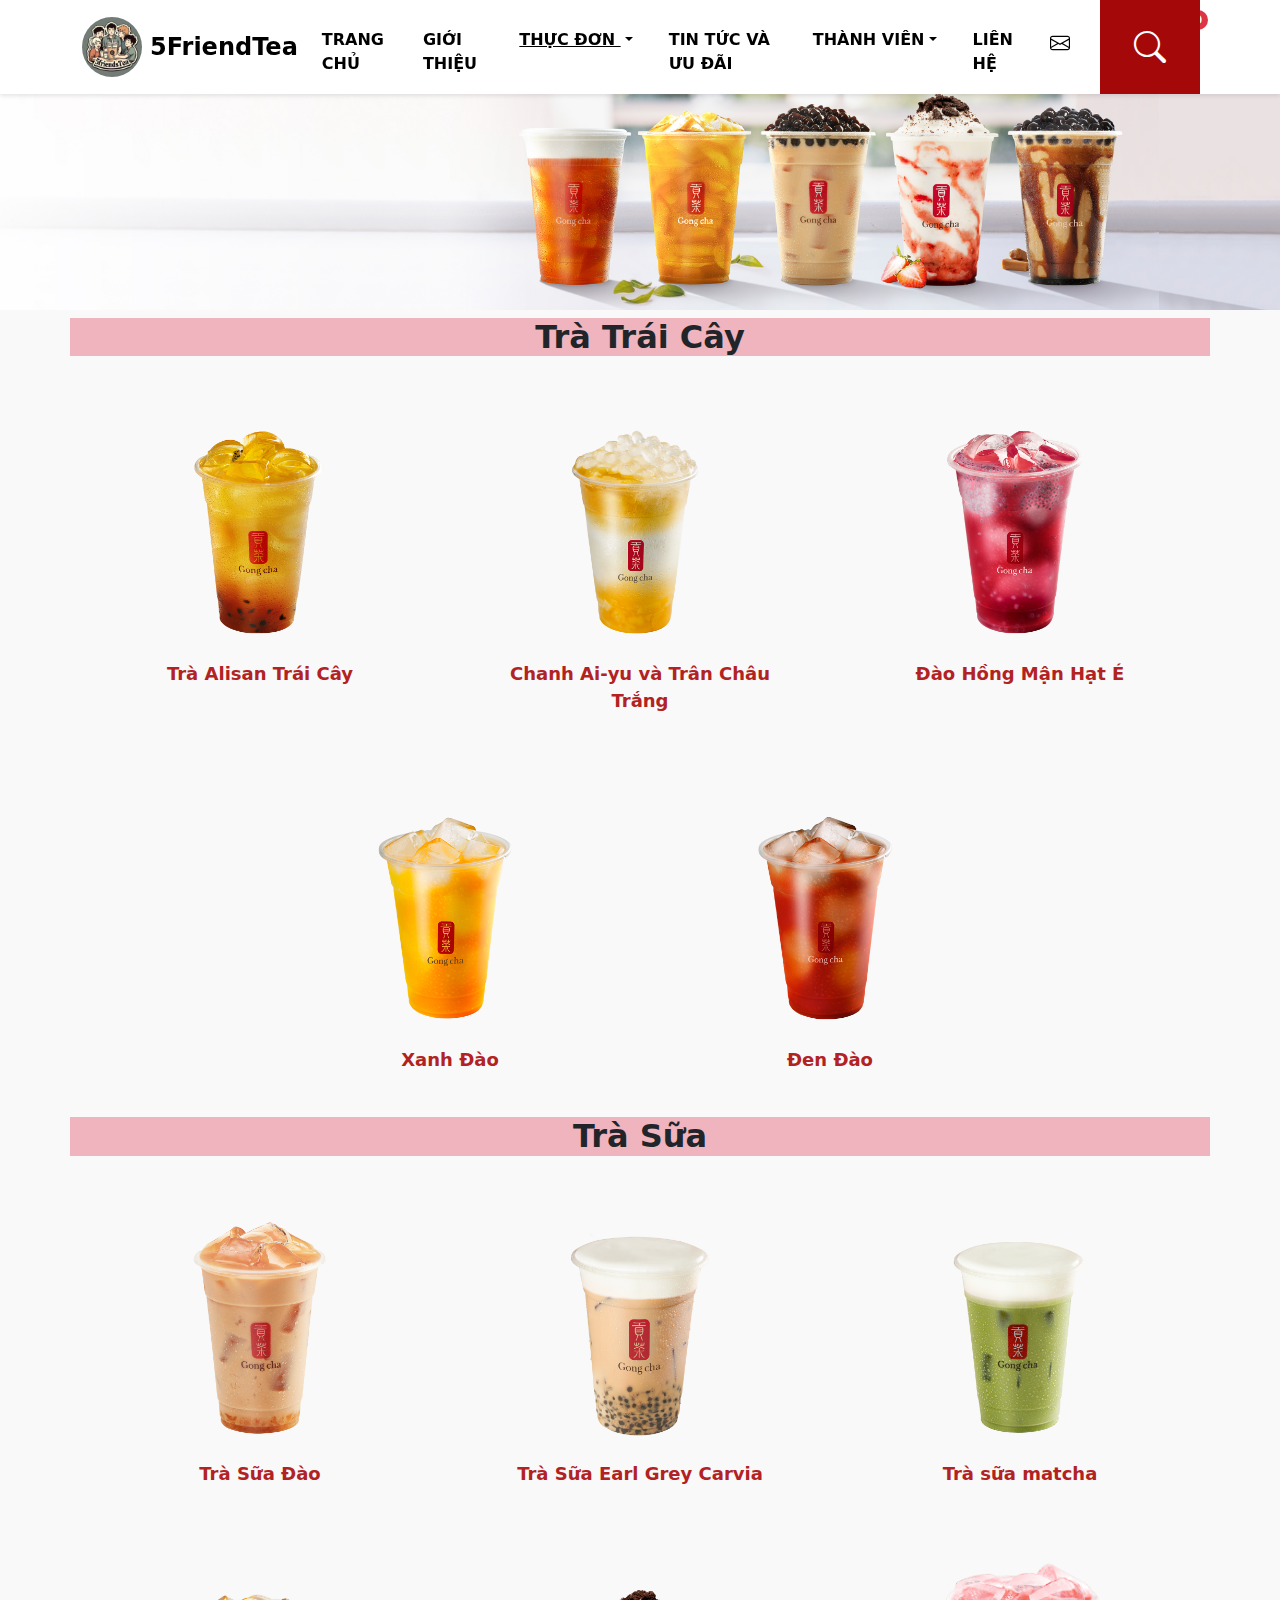
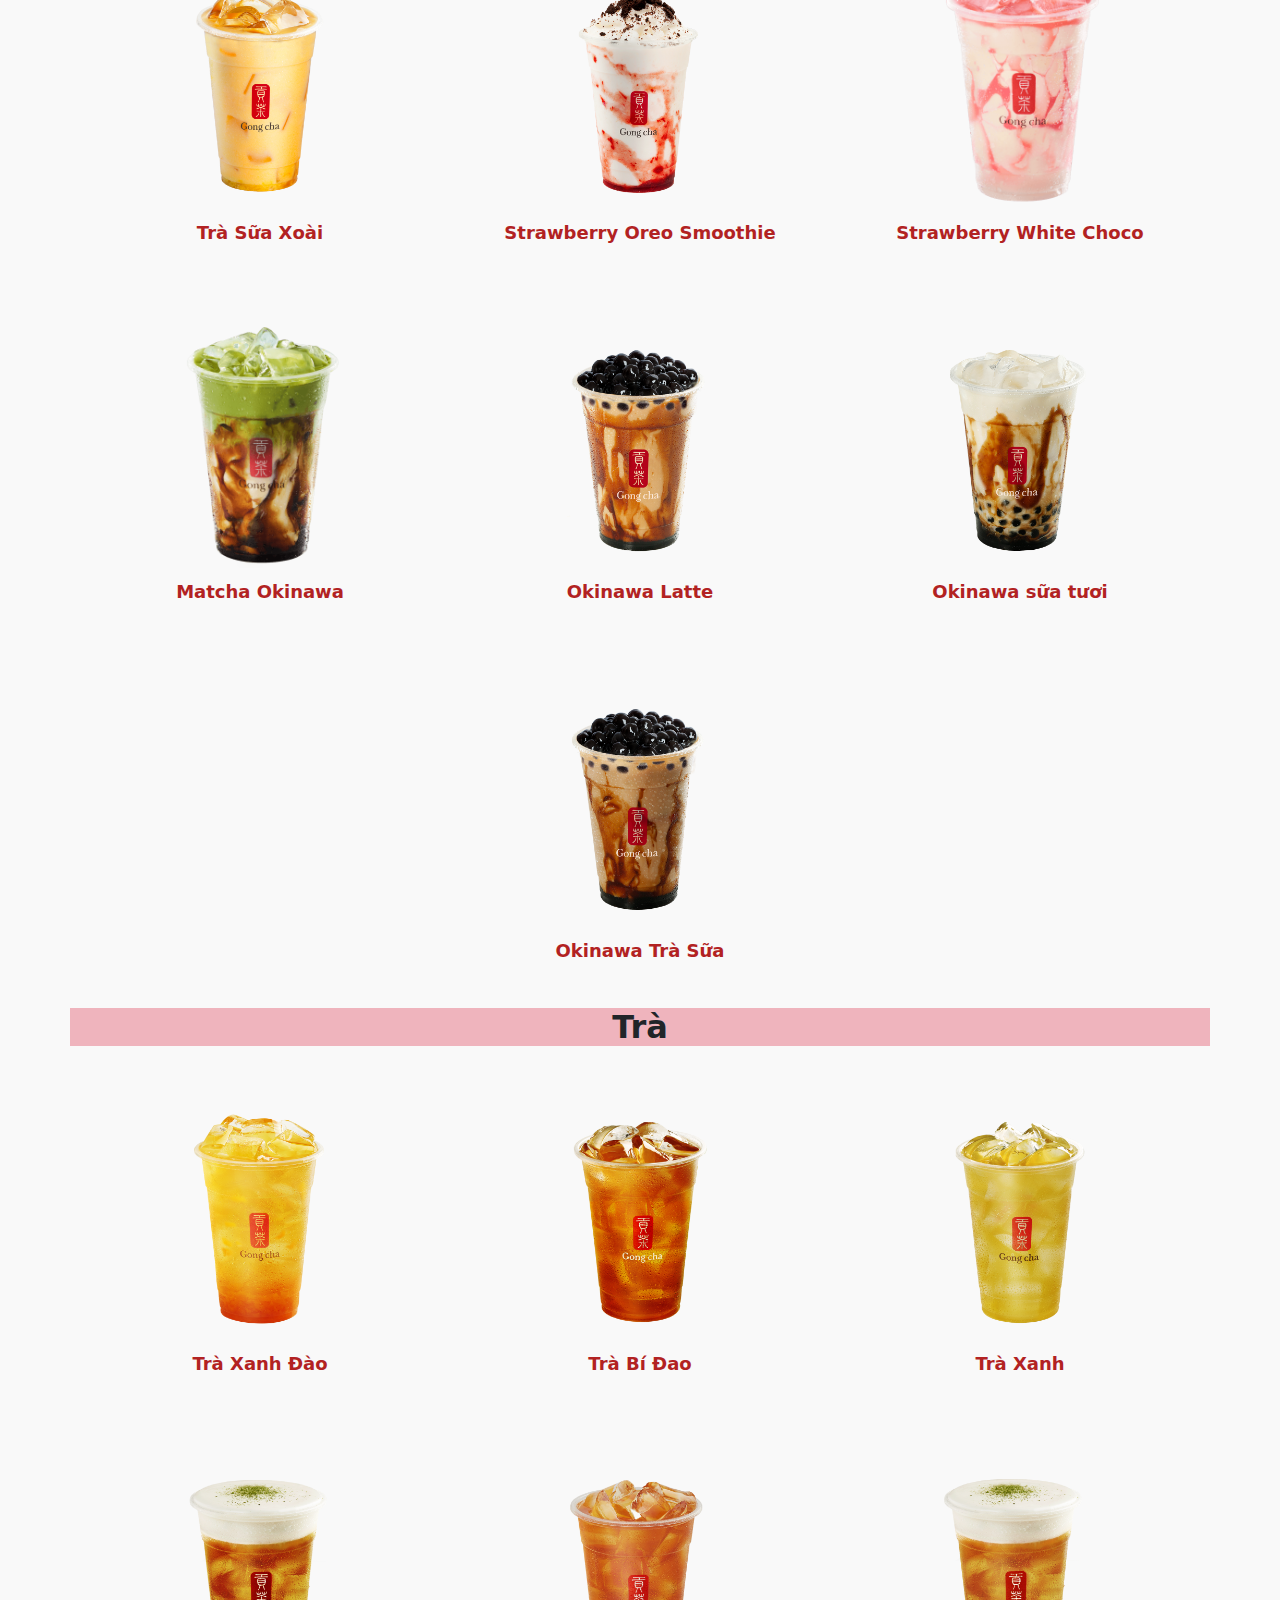
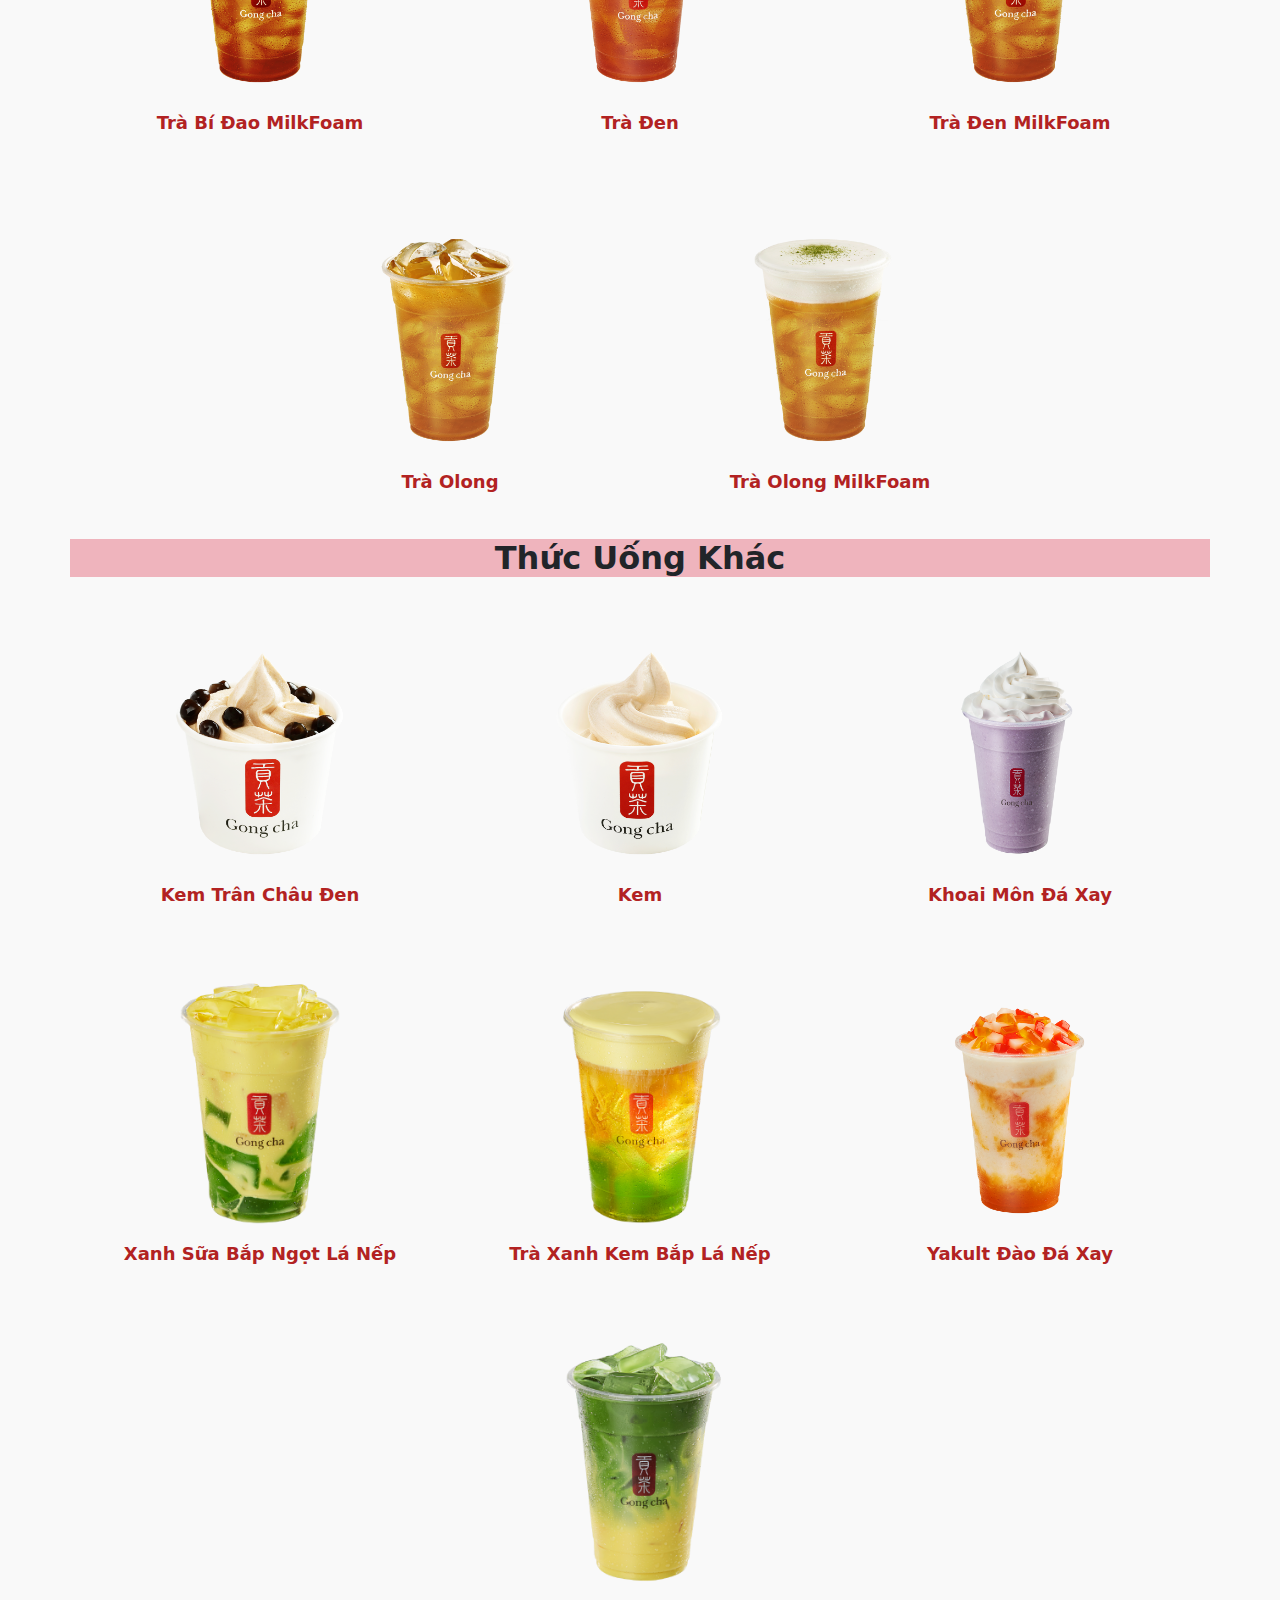
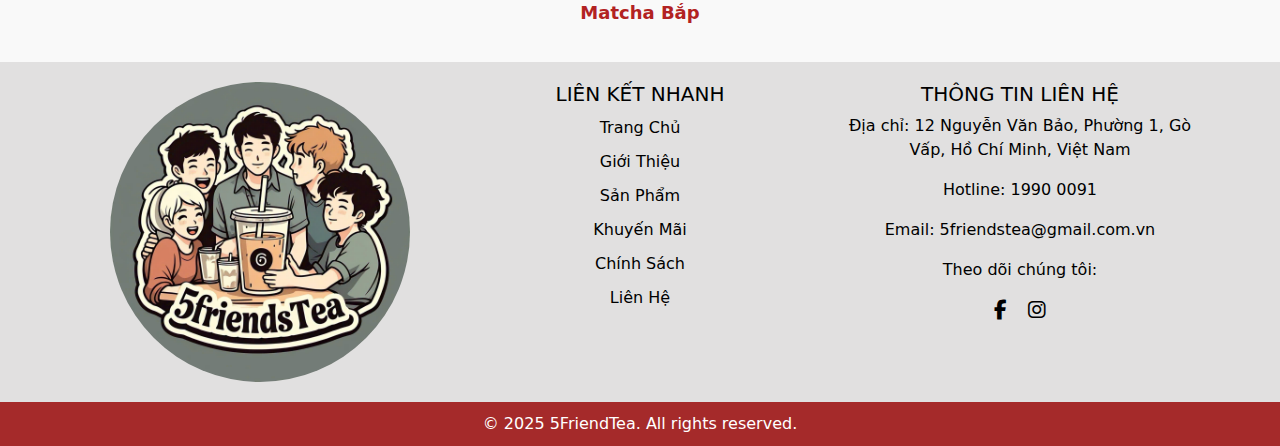
<file: HTML/tra.html>
<!DOCTYPE html>
<html lang="en">

<head>
    <meta charset="UTF-8">
    <meta name="viewport" content="width=device-width, initial-scale=1.0">
    <link rel="stylesheet" href="../CSS/bootstrap.min.css">
    <link rel="stylesheet" href="../CSS/bootstrap-icons.css">
    <link rel="stylesheet" href="../CSS/all.min.css">
    <link rel="stylesheet" href="../CSS/form_model.css">
    <script src="../javascript/form.js"></script>
    <script src="../javascript/regex.js"></script>
    <script src="../javascript/userController.js"></script>

    <title>5FriendTea</title>
    <style>
        #header-sanpham_Tra,
        #header-sanpham_TraSua,
        #header-sanpham_TraTraiCay,
        #header-sanpham_khac {
            background-color: rgb(239, 180, 189);
        }

        .drink-card {
            overflow: hidden;
            text-align: center;
            padding: 20px;
            position: relative;
        }

        .drink-card img {
            width: 100%;
            max-height: 250px;
            object-fit: contain;
            transition: transform 0.3s ease;
        }

        .drink-card:hover img {
            transform: scale(1.1);
        }


        .drink-title {
            font-size: 18px;
            font-weight: bold;
            color: #b22222;
            margin-top: 10px;
            transition: opacity 0.3s ease, visibility 0.3s ease;
        }

        /* CSS cho nút thêm vào giỏ hàng - hoàn toàn ẩn ban đầu */
        .add-to-cart {
            position: absolute;
            bottom: 20px;
            left: 50%;
            transform: translateX(-50%);
            background-color: rgb(225, 136, 64);
            color: white;
            border: none;
            padding: 8px 15px;
            border-radius: 5px;
            font-weight: bold;
            opacity: 0;
            visibility: hidden;
            transition: opacity 0.3s ease, visibility 0.3s ease;
            cursor: pointer;
            z-index: 10;
        }

        /* Hiển thị nút và ẩn tên sản phẩm khi hover vào card */
        .drink-card:hover .add-to-cart {
            opacity: 1;
            visibility: visible;
        }

        .drink-card:hover .drink-title {
            opacity: 0;
            visibility: hidden;
        }

        .add-to-cart:hover {
            background-color: #b22222;
        }




        .cart-item-card {
            display: flex;
            align-items: center;
            justify-content: space-between;
            padding: 10px;
            border: 1px solid #ddd;
            border-radius: 5px;
            margin-bottom: 10px;
            transition: transform 0.3s ease-in-out;
        }

        .cart-item-card:hover {
            transform: translateX(-10px);
        }

        .cart-item-card img {
            width: 50px;
            height: 50px;
            object-fit: cover;
            border-radius: 5px;
        }

        .cart-item-card .cart-item-title {
            flex: 1;
            margin-left: 10px;
            font-size: 14px;
            font-weight: bold;
        }

        .cart-item-card .remove-item {
            background-color: #ff4d4d;
            color: white;
            border: none;
            padding: 5px 10px;
            border-radius: 5px;
            cursor: pointer;
            opacity: 0;
            visibility: hidden;
            transition: opacity 0.3s ease, visibility 0.3s ease;
        }

        .cart-item-card:hover .remove-item {
            opacity: 1;
            visibility: visible;
        }

        .remove-item:hover {
            background-color: #cc0000;
        }
    </style>
</head>

<body>
    <nav class="navbar navbar-expand-lg navbar-light">
        <div class="container">
            <!-- Logo -->
            <a class="navbar-brand d-flex align-items-center" href="#">
                <img class="rounded-circle me-2" style="width: 60px;" src="../IMAGE/logo_img.jpg" alt="5FriendTea Logo">
                <span class="fw-bold text-black fs-4">5FriendTea</span>
            </a>

            <button class="navbar-toggler border-0 text-black" type="button" data-bs-toggle="collapse"
                data-bs-target="#navbarNav">
                <i class="fa-solid fa-bars"></i>
            </button>

            <!-- Menu -->
            <div class="collapse navbar-collapse justify-content-center" id="navbarNav">
                <ul class="navbar-nav fw-semibold text-uppercase" style="gap: 20px;">
                    <li class="nav-item">
                        <a href="index.html" class="nav-link">Trang Chủ</a>
                    </li>
                    <li class="nav-item">
                        <a href="gioithieu.html" class="nav-link">Giới Thiệu</a>
                    </li>
                    <li class="nav-item dropdown">
                        <a class="nav-link dropdown-toggle" href="tra.html" role="button" data-bs-toggle="dropdown"
                            style="text-decoration: underline;">Thực
                            đơn </a>
                        <ul class="dropdown-menu">
                            <li><a class="dropdown-item" href="tra.html#header-sanpham_TraTraiCay">Trà Trái Cây</a></li>
                            <li><a class="dropdown-item" href="tra.html#header-sanpham_TraSua">Trà Sữa</a></li>
                            <li><a class="dropdown-item" href="tra.html#header-sanpham_Tra">Trà</a></li>
                            <li><a class="dropdown-item" href="tra.html#header-sanpham_khac">Thức uống khác</a></li>
                        </ul>
                    </li>
                    <li class="nav-item">
                        <a href="khuyenmai.html" class="nav-link">Tin tức và ưu đãi</a>
                    </li>

                    <li class="nav-item dropdown">
                        <a class="nav-link dropdown-toggle" href="chinhsachbaomat.html" role="button"
                            data-bs-toggle="dropdown">Thành Viên</a>
                        <ul class="dropdown-menu">
                            <li><a href="chinhsachthanhvien.html" class="dropdown-item">Chính sách thành viên</a></li>
                            <li><a href="chinhsachbaomat.html" class="dropdown-item">Chính sách bảo mật thông tin</a>
                            </li>
                        </ul>
                    </li>

                    <li class="nav-item">
                        <a href="lienhe.html" class="nav-link">Liên Hệ</a>
                    </li>
                    <li class="nav-item" style="padding-bottom: 10px;">
                        <a href="#" class="nav-link" data-bs-toggle="modal" data-bs-target="#contactModal">
                            <i class="bi bi-envelope fs-5"></i>
                        </a>
                    </li>
                    <li class="nav-item" style="padding-bottom: 10px;">
                        <a href="#" class="nav-link" data-bs-toggle="modal" data-bs-target="#authModal">
                            <i class="bi bi-person-circle fs-5"></i>
                            <span id="user-name" class="ms-2"></span>
                        </a>
                    </li>
                    <li class="nav-item" style="padding-bottom: 10px; position: relative;">
                        <a href="#" class="nav-link" data-bs-toggle="modal" data-bs-target="#cartModal">
                            <i class="bi bi-cart fs-5"></i>
                            <span id="cart-count"
                                class="badge bg-danger rounded-circle position-absolute top--10 start-100 translate-middle">0</span>
                        </a>
                    </li>

                </ul>
            </div>
        </div>
        <div class="search-container">
            <button id="search-btn" class="search_box">
                <i class="bi-search d-flex justify-content-center fs-2 text-white"></i>
            </button>
            <div id="search-field" class="search-field hidden" style="background-color: rgb(164, 8, 8); border: none;">
                <input style="background-color: rgb(164, 8, 8); border: none; border-radius: 0px;" type="text"
                    placeholder="Tìm kiếm..." class="form-control">
            </div>
        </div>
    </nav>

    <!-- Modal Đăng Nhập / Đăng Ký -->
    <div class="modal fade" id="authModal" tabindex="-1" aria-labelledby="authModalLabel" aria-hidden="true">
        <div class="modal-dialog modal-dialog-centered">
            <div class="modal-content p-4">
                <button type="button" class="btn-close position-absolute end-0 me-3 mt-2" data-bs-dismiss="modal"
                    aria-label="Close"></button>

                <!-- Tabs -->
                <ul class="nav nav-tabs border-bottom pb-2">
                    <li class="nav-item">
                        <a class="nav-link active" id="login-tab" data-bs-toggle="tab" href="#loginForm">ĐĂNG NHẬP</a>
                    </li>
                    <li class="nav-item">
                        <a class="nav-link" id="register-tab" data-bs-toggle="tab" href="#registerForm">ĐĂNG KÝ</a>
                    </li>
                </ul>


                <div class="tab-content mt-3">
                    <!-- Form Đăng Nhập -->
                    <div class="tab-pane fade show active" id="loginForm">
                        <form>
                            <p class="mt-3 text-muted">Vui lòng đăng nhập trước khi mua vé để tích lũy điểm, cơ hội nhận
                                thêm nhiều
                                ưu đãi từ chương trình thành viên 5FRIENDSTEA.</p>
                            <div class="mb-3">
                                <input type="email" class="form-control rounded-2" placeholder="Email" required>
                            </div>
                            <div class="mb-3">
                                <input type="password" class="form-control rounded-2" placeholder="Mật khẩu" required>
                            </div>
                            <div class="mb-3">
                                <a href="#" class="text-decoration-none text-muted">Quên mật khẩu?</a>
                            </div>
                            <button type="submit" class="btn btn-orange w-100 py-2">ĐĂNG NHẬP</button>
                        </form>
                    </div>

                    <!-- Form Đăng Ký -->
                    <div class="tab-pane fade" id="registerForm">
                        <form>
                            <p class="mt-3 text-muted">Vui lòng đăng kí để hưởng nhiều ưu đãi độc quyền từ 5FRIENDSTEA
                            </p>
                            <div class="mb-3">
                                <input type="text" class="form-control rounded-2" placeholder="Họ và tên" required>
                            </div>
                            <div class="mb-3">
                                <input type="email" class="form-control rounded-2" placeholder="Email" required>
                            </div>
                            <div class="mb-3">
                                <input type="password" class="form-control rounded-2" placeholder="Mật khẩu" required>
                            </div>
                            <div class="mb-3">
                                <input type="password" class="form-control rounded-2" placeholder="Nhập lại mật khẩu"
                                    required>
                            </div>
                            <div class="mb-3" id="checkbox-m">
                                <input type="checkbox">
                                <label for="" class="small">Tôi đã đọc kĩ <a href="">điều khoản và dịch vụ</a></label>
                            </div>
                            <button type="submit" class="btn btn-orange w-100 py-2">ĐĂNG KÝ</button>
                        </form>
                    </div>
                </div>
            </div>
        </div>
    </div>

    <!--Modal lien he-->
    <div class="modal fade" id="contactModal" tabindex="-1" aria-labelledby="contactModalLabel" aria-hidden="true">
        <div class="modal-dialog">
            <div class="modal-content">
                <!-- Header -->
                <div class="modal-header">
                    <h5 class="modal-title" id="contactModalLabel">Liên Hệ Với Chúng Tôi</h5>
                    <button type="button" class="btn-close" data-bs-dismiss="modal" aria-label="Close"></button>
                </div>

                <!-- Body -->
                <div class="modal-body">
                    <form>
                        <div class="mb-3">
                            <label for="name" class="form-label">Họ và Tên</label>
                            <input type="text" class="form-control" id="name" placeholder="Nhập họ tên của bạn"
                                required>
                        </div>
                        <div class="mb-3">
                            <label for="email" class="form-label">Email</label>
                            <input type="email" class="form-control" id="email" placeholder="Nhập email của bạn"
                                required>
                        </div>
                        <div class="mb-3">
                            <label for="message" class="form-label">Nội dung thắc mắc</label>
                            <textarea class="form-control" id="message" rows="4" placeholder="Nhập nội dung"
                                required></textarea>
                        </div>
                    </form>
                </div>

                <!-- Footer -->
                <div class="modal-footer">
                    <button type="button" class="btn btn-secondary" data-bs-dismiss="modal">Đóng</button>
                    <button type="submit" class="btn btn-primary">Gửi Phản Hồi</button>
                </div>
            </div>
        </div>
    </div>

    <!-- Modal Giỏ Hàng -->
    <div class="modal fade" id="cartModal" tabindex="-1" aria-labelledby="cartModalLabel" aria-hidden="true">
        <div class="modal-dialog modal-dialog-centered">
            <div class="modal-content">
                <div class="modal-header">
                    <h5 class="modal-title" id="cartModalLabel">Giỏ Hàng</h5>
                    <button type="button" class="btn-close" data-bs-dismiss="modal" aria-label="Close"></button>
                </div>
                <div class="modal-body">
                    <div id="cartItems">
                        <!-- Các sản phẩm trong giỏ hàng sẽ được hiển thị ở đây -->
                    </div>
                    <div id="cartEmptyMessage" class="text-center text-muted">
                        Giỏ hàng của bạn đang trống.
                    </div>
                </div>
                <div class="modal-footer">
                    <button type="button" class="btn btn-secondary" data-bs-dismiss="modal">Đóng</button>
                    <button type="button" class="btn btn-primary">Thanh Toán</button>
                </div>
            </div>
        </div>
    </div>


    <div style="width: 100%;">
        <img src="../IMAGE/poster_sanpham.jpg" class="img-fluid mt-1 " alt="">
    </div>

    <div>
        <div class="container text-center m-auto mt-2" id="header-sanpham_TraTraiCay">
            <h2 class="fw-bolder">Trà Trái Cây</h2>
        </div>

        <div class="container">
            <div class="row justify-content-center">
                <div class="col-md-4 col-sm-6 p-3">
                    <div class="drink-card">
                        <img src="../IMAGE/ALISAN-TRÁI-CÂY.png" alt="Trà Alisan Trái Cây">
                        <div class="drink-title">Trà Alisan Trái Cây</div>
                        <button class="add-to-cart">Thêm vào giỏ hàng</button>
                    </div>
                </div>
                <div class="col-md-4 col-sm-6 p-3">
                    <div class="drink-card">
                        <img src="../IMAGE/Chanh-Aiyu-trân-châu-trắng-2.png" alt="Chanh Ai-yu và Trân Châu Trắng">
                        <div class="drink-title">Chanh Ai-yu và Trân Châu Trắng</div>
                        <button class="add-to-cart">Thêm vào giỏ hàng</button>
                    </div>
                </div>
                <div class="col-md-4 col-sm-6 p-3">
                    <div class="drink-card">
                        <img src="../IMAGE/Đào-hồng-mận-hột-é-1.png" alt="Đào Hồng Mận Hạt É">
                        <div class="drink-title">Đào Hồng Mận Hạt É</div>
                        <button class="add-to-cart">Thêm vào giỏ hàng</button>
                    </div>
                </div>

                <div class="col-md-4 col-sm-6 p-3">
                    <div class="drink-card">
                        <img src="../IMAGE/Xanh-đào-2.png" alt="Xanh Đào">
                        <div class="drink-title">Xanh Đào</div>
                        <button class="add-to-cart">Thêm vào giỏ hàng</button>
                    </div>
                </div>

                <div class="col-md-4 col-sm-6 p-3">
                    <div class="drink-card">
                        <img src="../IMAGE/Đen-đào-2.png" alt="Đen Đào">
                        <div class="drink-title">Đen Đào</div>
                        <button class="add-to-cart">Thêm vào giỏ hàng</button>
                    </div>
                </div>
            </div>
        </div>
    </div>

    <div class="container text-center m-auto mt-2" id="header-sanpham_TraSua">
        <h2 class="fw-bolder">Trà Sữa</h2>
    </div>

    <div class="container">
        <div class="row justify-content-center">
            <div class="col-md-4 col-sm-6 p-3">
                <div class="drink-card">
                    <img src="../IMAGE/Tra-Sua-Dao.png" alt="Trà Sữa Đào">
                    <div class="drink-title">Trà Sữa Đào</div>
                    <button class="add-to-cart">Thêm vào giỏ hàng</button>
                </div>
            </div>
            <div class="col-md-4 col-sm-6 p-3">
                <div class="drink-card">
                    <img src="../IMAGE/Tra-sua-Earl-Grey-Carvia_web.png" alt="Trà Sữa Earl Grey Carvia">
                    <div class="drink-title">Trà Sữa Earl Grey Carvia</div>
                    <button class="add-to-cart">Thêm vào giỏ hàng</button>
                </div>
            </div>
            <div class="col-md-4 col-sm-6 p-3">
                <div class="drink-card">
                    <img src="../IMAGE/Tra-sua-Matcha.png" alt="Trà sữa matcha">
                    <div class="drink-title">Trà sữa matcha</div>
                    <button class="add-to-cart">Thêm vào giỏ hàng</button>
                </div>
            </div>

            <div class="col-md-4 col-sm-6 p-3">
                <div class="drink-card">
                    <img src="../IMAGE/Tra-Sua-Xoai.png" alt="Trà Sữa Xoài">
                    <div class="drink-title">Trà Sữa Xoài</div>
                    <button class="add-to-cart">Thêm vào giỏ hàng</button>
                </div>
            </div>

            <div class="col-md-4 col-sm-6 p-3">
                <div class="drink-card">
                    <img src="../IMAGE/Strawberry-Oreo-Smoothie.png" alt="Strawberry Oreo Smoothie ">
                    <div class="drink-title">Strawberry Oreo Smoothie</div>
                    <button class="add-to-cart">Thêm vào giỏ hàng</button>
                </div>
            </div>

            <div class="col-md-4 col-sm-6 p-3">
                <div class="drink-card">
                    <img src="../IMAGE/STAWBERRY-8.png" alt="Strawberry White Choco">
                    <div class="drink-title">Strawberry White Choco</div>
                    <button class="add-to-cart">Thêm vào giỏ hàng</button>
                </div>
            </div>

            <div class="col-md-4 col-sm-6 p-3">
                <div class="drink-card">
                    <img src="../IMAGE/OKINAWA-8.png" alt="Matcha Okinawa ">
                    <div class="drink-title">Matcha Okinawa</div>
                    <button class="add-to-cart">Thêm vào giỏ hàng</button>
                </div>
            </div>
            <div class="col-md-4 col-sm-6 p-3">
                <div class="drink-card">
                    <img src="../IMAGE/Hinh-Web-OKINAWA-LATTE.png" alt="Okinawa Latte ">
                    <div class="drink-title">Okinawa Latte</div>
                    <button class="add-to-cart">Thêm vào giỏ hàng</button>
                </div>
            </div>

            <div class="col-md-4 col-sm-6 p-3">
                <div class="drink-card">
                    <img src="../IMAGE/Hinh-Web-OKINAWA-SUA-TUOI.png" alt="Okinawa Sữa Tươi ">
                    <div class="drink-title">Okinawa sữa tươi</div>
                    <button class="add-to-cart">Thêm vào giỏ hàng</button>
                </div>
            </div>

            <div class="col-md-4 col-sm-6 p-3">
                <div class="drink-card">
                    <img src="../IMAGE/Hinh-Web-OKINAWA-TRÀ-SỮA.png" alt="Okinawa Trà Sữa ">
                    <div class="drink-title">Okinawa Trà Sữa</div>
                    <button class="add-to-cart">Thêm vào giỏ hàng</button>
                </div>
            </div>
        </div>
    </div>

    <div class="container text-center m-auto mt-2" id="header-sanpham_Tra">
        <h2 class="fw-bolder">Trà</h2>
    </div>

    <div class="container">
        <div class="row justify-content-center">
            <div class="col-md-4 col-sm-6 p-3">
                <div class="drink-card">
                    <img src="../IMAGE/Tra-Xanh-Dao.png" alt="Trà Xanh Đào">
                    <div class="drink-title">Trà Xanh Đào</div>
                    <button class="add-to-cart">Thêm vào giỏ hàng</button>
                </div>
            </div>
            <div class="col-md-4 col-sm-6 p-3">
                <div class="drink-card">
                    <img src="../IMAGE/Trà-Bí-Đao-2.png" alt="Trà Bí Đao ">
                    <div class="drink-title">Trà Bí Đao </div>
                    <button class="add-to-cart">Thêm vào giỏ hàng</button>
                </div>
            </div>
            <div class="col-md-4 col-sm-6 p-3">
                <div class="drink-card">
                    <img src="../IMAGE/Trà-Xanh-2.png" alt="Trà Xanh">
                    <div class="drink-title">Trà Xanh</div>
                    <button class="add-to-cart">Thêm vào giỏ hàng</button>
                </div>
            </div>

            <div class="col-md-4 col-sm-6 p-3">
                <div class="drink-card">
                    <img src="../IMAGE/Trà-Bí-Đao-Milkfoam-2.png" alt="Trà Bí Đao MilkFoam">
                    <div class="drink-title">Trà Bí Đao MilkFoam</div>
                    <button class="add-to-cart">Thêm vào giỏ hàng</button>
                </div>
            </div>

            <div class="col-md-4 col-sm-6 p-3">
                <div class="drink-card">
                    <img src="../IMAGE/Trà-Đen-2.png" alt="Trà Đen ">
                    <div class="drink-title">Trà Đen</div>
                    <button class="add-to-cart">Thêm vào giỏ hàng</button>
                </div>
            </div>

            <div class="col-md-4 col-sm-6 p-3">
                <div class="drink-card">
                    <img src="../IMAGE/Trà-Đen-Milkfoam-2.png" alt="Trà Đen MilkFoam ">
                    <div class="drink-title">Trà Đen MilkFoam</div>
                    <button class="add-to-cart">Thêm vào giỏ hàng</button>
                </div>
            </div>

            <div class="col-md-4 col-sm-6 p-3">
                <div class="drink-card">
                    <img src="../IMAGE/Trà-Oolong-2.png" alt="Trà Olong ">
                    <div class="drink-title">Trà Olong </div>
                    <button class="add-to-cart">Thêm vào giỏ hàng</button>
                </div>
            </div>
            <div class="col-md-4 col-sm-6 p-3">
                <div class="drink-card">
                    <img src="../IMAGE/Trà-Oolong-Milkfoam-3.png" alt="Trà Olong MilkFoam">
                    <div class="drink-title">Trà Olong MilkFoam</div>
                    <button class="add-to-cart">Thêm vào giỏ hàng</button>
                </div>
            </div>

        </div>
    </div>

    <div class="container text-center m-auto mt-2" id="header-sanpham_khac">
        <h2 class="fw-bolder">Thức Uống Khác</h2>
    </div>

    <div class="container">
        <div class="row justify-content-center">
            <div class="col-md-4 col-sm-6 p-3">
                <div class="drink-card">
                    <img src="../IMAGE/kem-tc.png" alt="Kem">
                    <div class="drink-title">Kem Trân Châu Đen</div>
                    <button class="add-to-cart">Thêm vào giỏ hàng</button>
                </div>
            </div>
            <div class="col-md-4 col-sm-6 p-3">
                <div class="drink-card">
                    <img src="../IMAGE/kem.png" alt="Kem  ">
                    <div class="drink-title">Kem</div>
                    <button class="add-to-cart">Thêm vào giỏ hàng</button>
                </div>
            </div>
            <div class="col-md-4 col-sm-6 p-3">
                <div class="drink-card">
                    <img src="../IMAGE/Khoai-môn-đá-xay-2.png" alt="Khoai Môn Đá Xay">
                    <div class="drink-title">Khoai Môn Đá Xay</div>
                    <button class="add-to-cart">Thêm vào giỏ hàng</button>
                </div>
            </div>

            <div class="col-md-4 col-sm-6 p-3">
                <div class="drink-card">
                    <img src="../IMAGE/TS-BAP.png" alt="Xanh Sữa Bắp Ngọt Lá Nếp">
                    <div class="drink-title">Xanh Sữa Bắp Ngọt Lá Nếp</div>
                    <button class="add-to-cart">Thêm vào giỏ hàng</button>
                </div>
            </div>

            <div class="col-md-4 col-sm-6 p-3">
                <div class="drink-card">
                    <img src="../IMAGE/TRA-XANH-BAP.png" alt="Trà Xanh Kem Bắp Lá Nếp">
                    <div class="drink-title">Trà Xanh Kem Bắp Lá Nếp</div>
                    <button class="add-to-cart">Thêm vào giỏ hàng</button>
                </div>
            </div>

            <div class="col-md-4 col-sm-6 p-3">
                <div class="drink-card">
                    <img src="../IMAGE/Yakult-Dao-Da-Xay.png" alt="Yakult Đào Đá Xay">
                    <div class="drink-title">Yakult Đào Đá Xay</div>
                    <button class="add-to-cart">Thêm vào giỏ hàng</button>
                </div>
            </div>

            <div class="col-md-4 col-sm-6 p-3">
                <div class="drink-card">
                    <img src="../IMAGE/MATCHA-BAP.png" alt="Matcha Bắp">
                    <div class="drink-title">Matcha Bắp</div>
                    <button class="add-to-cart">Thêm vào giỏ hàng</button>
                </div>
            </div>

        </div>
    </div>

    <div id="footer" style="background-color: rgb(225, 224, 224); padding: 20px 0; color:black;">
        <div class="container">
            <div class="row ">
                <div class="col-md-4 d-flex justify-content-center">
                    <img class="rounded-circle" style="width: 300px;" src="../IMAGE/logo_img.jpg" alt="5FriendTea Logo">
                </div>
                <div class="col-md-4 text-black">
                    <h5 class="md-3">LIÊN KẾT NHANH</h5>
                    <ul class="list-unstyled">
                        <li><a href="index.html" class="nav-link">Trang Chủ</a></li>
                        <li><a href="gioithieu.html" class="nav-link">Giới Thiệu</a></li>
                        <li><a href="tra.html" class="nav-link">Sản Phẩm</a></li>
                        <li><a href="khuyenmai.html" class="nav-link">Khuyến Mãi</a></li>
                        <li><a href="#" class="nav-link">Chính Sách</a></li>
                        <li><a href="#" class="nav-link">Liên Hệ</a></li>

                    </ul>
                </div>
                <div class="col-md-4 text-black">
                    <h5 class="md-3">THÔNG TIN LIÊN HỆ</h5>
                    <p>Địa chỉ: 12 Nguyễn Văn Bảo, Phường 1, Gò Vấp, Hồ Chí Minh, Việt Nam</p>
                    <p>Hotline: 1990 0091</p>
                    <p>Email: 5friendstea@gmail.com.vn</p>
                    <p>Theo dõi chúng tôi:</p>
                    <div>
                        <a href="https://facebook.com" class="text-black me-3" target="_blank">
                            <i class="fab fa-facebook-f fa-lg"></i>
                        </a>
                        <a href="https://instagram.com" class="text-black" target="_blank"></a>
                        <i class="fab fa-instagram fa-lg"></i>
                        </a>
                    </div>
                </div>

            </div>
        </div>

    </div>

    <div style="background-color: brown; color: white; text-align: center; padding: 10px 0;">
        <p class="mb-0 align-items-center">
            &copy; 2025 5FriendTea. All rights reserved.
        </p>
    </div>

    <script src="../javascript/bootstrap.bundle.min.js"></script>
    <script src="../javascript/userController.js"></script>


</body>

</html>
</file>
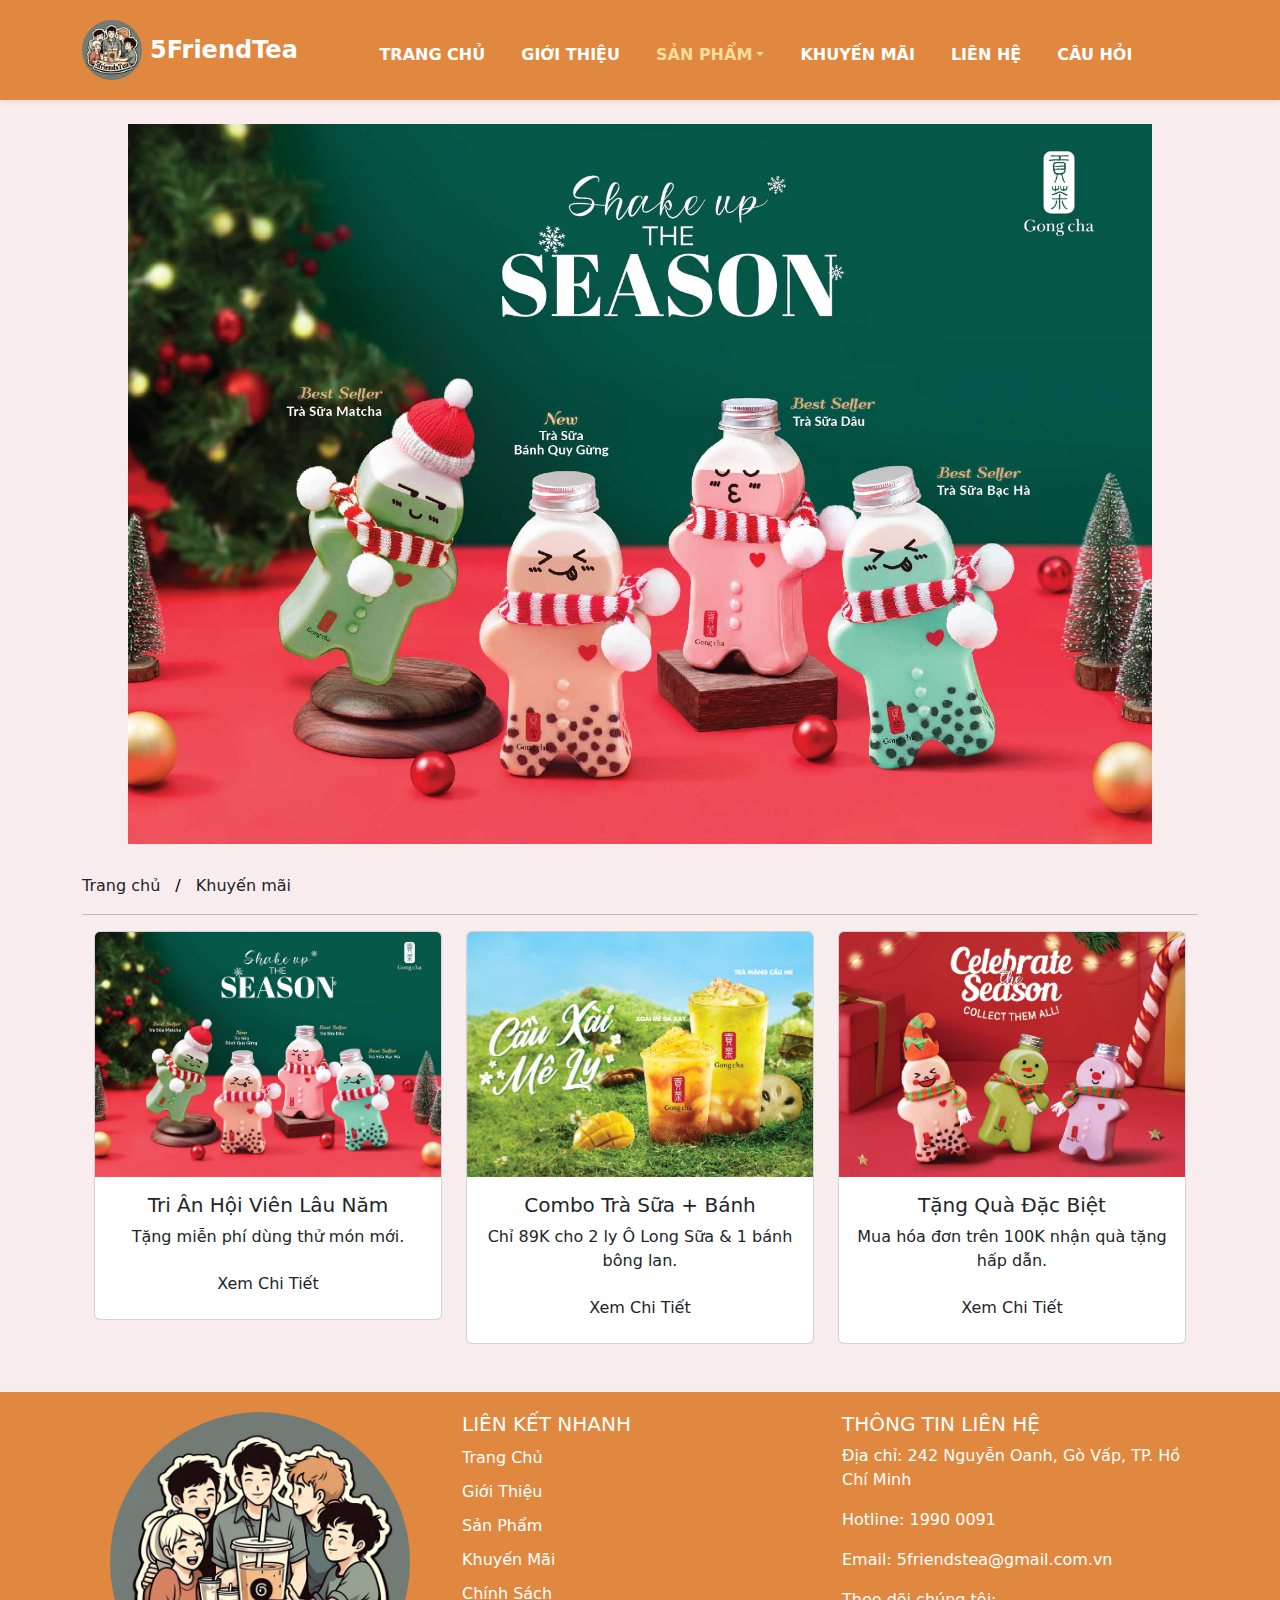
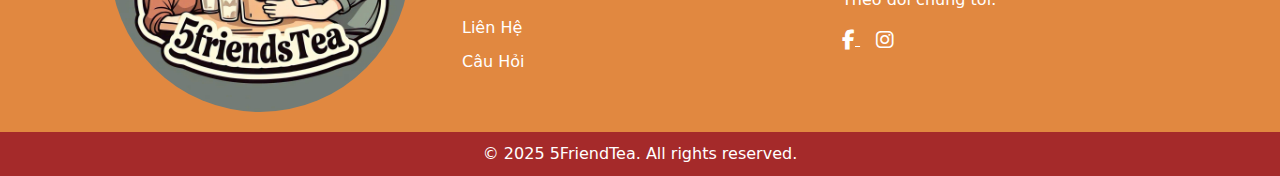
<file: HTML/trangchu.html>
<!DOCTYPE html>
<html lang="en">

<head>
    <meta charset="UTF-8">
    <meta name="viewport" content="width=device-width, initial-scale=1.0">
    <link rel="stylesheet" href="../CSS/bootstrap.min.css">
    <link rel="stylesheet" href="../CSS/all.min.css">
    <link rel="stylesheet" href="../CSS/bootstrap-icons.css">

    <title>5FriendTea</title>
    <style>
        .carousel-item img {
            width: 100%;
            object-fit: cover;
        }

        .divider {
            margin: 0 10px;
            color: black;
        }

        .promo-card {
            transition: transform 0.3s ease-in-out;
        }

        .promo-card:hover {
            transform: scale(1.05);
            animation: shake 0.3s ease-in-out;
        }

        li {
            margin-top: 10px;
        }

        .navbar {
            background-color: rgb(225, 136, 64) !important;
            padding: 15px 0;
        }

        .nav-link {
            color: white !important;
            transition: all 0.3s ease-in-out;
            font-size: 16px;
        }

        .nav-link:hover,
        .nav-item .active {
            color: #ffdd99 !important;
            font-weight: bold;
        }

        .navbar-toggler {
            color: white;
        }

        #khuyenmai a:hover {
            color: blue;
        }

        body {
            background-color: rgb(249, 236, 238);
        }

        .image-container {
            position: relative;
            width: 80vw;
            height: 80vh;
            overflow: hidden;
            margin: auto;
        }

        .custom-img {
            position: absolute;
            width: 100%;
            height: 100%;
            object-fit: cover;
            transition: transform 0.6s ease-in-out, opacity 0.6s ease-in-out;
        }
    </style>



</head>

<body>
    <nav class="navbar navbar-expand-lg shadow-sm" id="trangchu">
        <div class="container">
            <!-- Logo -->
            <a class="navbar-brand d-flex align-items-center" href="#">
                <img class="rounded-circle me-2" style="width: 60px;" src="../IMAGE/logo_img.jpg" alt="5FriendTea Logo">
                <span class="fw-bold text-white fs-4">5FriendTea</span>
            </a>

            <!-- Nút toggle cho mobile -->
            <button class="navbar-toggler border-0 text-white" type="button" data-bs-toggle="collapse"
                data-bs-target="#navbarNav">
                <i class="fa-solid fa-bars"></i>
            </button>

            <!-- Menu -->
            <div class="collapse navbar-collapse justify-content-center" id="navbarNav">
                <ul class="navbar-nav fw-semibold text-uppercase" style="gap: 20px;">
                    <li class="nav-item">
                        <a href="trangchu.html" class="nav-link">Trang Chủ</a>
                    </li>
                    <li class="nav-item">
                        <a href="gioithieu.html" class="nav-link">Giới Thiệu</a>
                    </li>
                    <li class="nav-item dropdown">
                        <a class="nav-link dropdown-toggle active text-warning" href="#" role="button" data-bs-toggle="dropdown">Sản
                            Phẩm</a>
                        <ul class="dropdown-menu">
                            <li><a class="dropdown-item" href="tra.html##header-sanpham_TraSua">Trà Sữa</a></li>
                            <li><a class="dropdown-item" href="tra.html##header-sanpham_Tra">Trà</a></li>
                            <li><a class="dropdown-item" href="tra.html##header-sanpham_khac">Thức uống khác</a></li>
                        </ul>
                    </li>
                    <li class="nav-item">
                        <a href="khuyenmai.html" class="nav-link">Khuyến Mãi</a>
                    </li>

                    <li class="nav-item">
                        <a href="#footer" class="nav-link">Liên Hệ</a>
                    </li>
                    <li class="nav-item">
                        <a href="cauhoi.html" class="nav-link">Câu Hỏi</a>
                    </li>
                </ul>
            </div>


        </div>
    </nav>
    <div class="container-fluid">
        <div class="image-container mt-4">
            <img src="../IMAGE/poster_giamgia_binhgiangsinh.jpg" class="custom-img" id="slider-img" alt="Khuyến mãi">
        </div>
    </div>

    <div class="container mb-5" id="khuyenmai">
        <div style="margin-top: 30px;">
            <a class="link-offset-2 link-underline link-underline-opacity-0 text-dark" href="#trangchu">Trang chủ</a>
            <span class="divider"> / </span>
            <a class="link-offset-2 link-underline link-underline-opacity-0 text-dark" href="khuyenmai.html">Khuyến
                mãi</a>
        </div>
        <hr>
        <div class="container">
            <div class="row text-center">
                <div class="col-md-4">
                    <div class="card promo-card">
                        <img src="../IMAGE/poster_giamgia_binhgiangsinh.jpg" class="card-img-top" alt="">
                        <div class="card-body">
                            <h5 class="card-title">Tri Ân Hội Viên Lâu Năm</h5>
                            <p class="card-text">Tặng miễn phí dùng thử món mới.</p>
                            <a href="khuyenmai.html" class="btn btn-custom">Xem Chi Tiết</a>
                        </div>
                    </div>
                </div>
                <div class="col-md-4">
                    <div class="card promo-card">
                        <img src="../IMAGE/poster_giamgia2.png" class="card-img-top" alt="">
                        <div class="card-body">
                            <h5 class="card-title">Combo Trà Sữa + Bánh</h5>
                            <p class="card-text">Chỉ 89K cho 2 ly Ô Long Sữa & 1 bánh bông lan.</p>
                            <a href="khuyenmai.html" class="btn btn-custom">Xem Chi Tiết</a>
                        </div>
                    </div>
                </div>
                <div class="col-md-4">
                    <div class="card promo-card">
                        <img src="../IMAGE/poster_giamgia4.png" class="card-img-top" alt="">
                        <div class="card-body">
                            <h5 class="card-title">Tặng Quà Đặc Biệt</h5>
                            <p class="card-text">Mua hóa đơn trên 100K nhận quà tặng hấp dẫn.</p>
                            <a href="khuyenmai.html" class="btn btn-custom">Xem Chi Tiết</a>
                        </div>
                    </div>
                </div>


            </div>
        </div>
    </div>
    </div>
    <div id="footer" style="background-color: rgb(225, 136, 64); padding: 20px 0; color: white;">
        <div class="container">
            <div class="row ">
                <div class="col-md-4 d-flex justify-content-center">
                    <img class="rounded-circle" style="width: 300px;" src="../IMAGE/logo_img.jpg" alt="5FriendTea Logo">
                </div>
                <div class="col-md-4">
                    <h5 class="md-3">LIÊN KẾT NHANH</h5>
                    <ul class="list-unstyled">
                        <li><a href="../HTML/index.html" class="nav-link text-white">Trang Chủ</a></li>
                        <li><a href="#" class="nav-link text-white">Giới Thiệu</a></li>
                        <li><a href="#" class="nav-link text-white">Sản Phẩm</a></li>
                        <li><a href="../HTML/index2.html" class="nav-link text-white">Khuyến Mãi</a></li>
                        <li><a href="#" class="nav-link text-white">Chính Sách</a></li>
                        <li><a href="#" class="nav-link text-white">Liên Hệ</a></li>
                        <li><a href="#" class="nav-link text-white">Câu Hỏi</a></li>
                    </ul>
                </div>
                <div class="col-md-4">
                    <h5 class="md-3">THÔNG TIN LIÊN HỆ</h5>
                    <p>Địa chỉ: 242 Nguyễn Oanh, Gò Vấp, TP. Hồ Chí Minh</p>
                    <p>Hotline: 1990 0091</p>
                    <p>Email: 5friendstea@gmail.com.vn</p>
                    <p>Theo dõi chúng tôi:</p>
                    <div>
                        <a href="https://facebook.com" class="text-white me-3" target="_blank">
                            <i class="fab fa-facebook-f fa-lg"></i>
                        </a>
                        <a href="https://instagram.com" class="text-white" target="_blank">
                            <i class="fab fa-instagram fa-lg"></i>
                        </a>
                    </div>
                </div>

            </div>
        </div>

    </div>
    <div style="background-color: brown; color: white; text-align: center; padding: 10px 0;">
        <p class="mb-0 align-items-center">
            &copy; 2025 5FriendTea. All rights reserved.
        </p>
    </div>


    <script>
        const imageList = [
            "../IMAGE/poster_giamgia_binhgiangsinh.jpg",
            "../IMAGE/poster_giamgia4.png",
            "../IMAGE/poster_giamgia3.jpg",
            "../IMAGE/poster_giamgia6.jpg",
            "../IMAGE/poster_giamgia7.jpg",
            "../IMAGE/poster-giamgia8.jpg"
        ];

        let currentIndex = 0;
        const imageElement = document.getElementById("slider-img");

        function changeImage() {
            // Làm mờ ảnh trước khi đổi
            imageElement.style.opacity = "0";
            imageElement.style.transform = "translateX(-100%)";

            setTimeout(() => {
                // Cập nhật ảnh mới
                currentIndex = (currentIndex + 1) % imageList.length;
                imageElement.src = imageList[currentIndex];

                // Đưa ảnh mới vào từ bên phải
                imageElement.style.transition = "none";
                imageElement.style.transform = "translateX(100%)";

                setTimeout(() => {
                    imageElement.style.transition = "transform 0.6s ease-in-out, opacity 0.6s ease-in-out";
                    imageElement.style.transform = "translateX(0)";
                    imageElement.style.opacity = "1";
                }, 50);
            }, 600); // Chờ hiệu ứng cũ hoàn tất
        }

        setInterval(changeImage, 4000); // Đổi ảnh mỗi 4 giây



    </script>

    <!-- Bootstrap Script -->
    <script src="../javascript/bootstrap.bundle.min.js"></script>
</body>

</html>
</file>
<file: CSS/form_model.css>
/* Dropdown menu */
.nav-item.dropdown .dropdown-menu {
    display: none;
    border: none;
    box-shadow: none;
}

.nav-item.dropdown:hover .dropdown-menu {
    display: block;
    position: absolute;
    background-color: white;
    z-index: 1000;
}

/* Navbar */
li {
    margin-top: 10px;
}

.navbar {
    position: fixed;
    top: 0;
    left: 0;
    width: 100%;
    z-index: 1050; /* Đảm bảo navbar nằm trên các phần tử khác */
    background-color: white; /* Nền mặc định */
    padding: 10px 20px; /* Điều chỉnh khoảng cách bên trong */
    box-shadow: 0 2px 4px rgba(0, 0, 0, 0.1); /* Thêm bóng để phân biệt navbar */
    transition: background-color 0.3s ease, box-shadow 0.3s ease; /* Hiệu ứng mượt khi thay đổi */ 
}

.nav-link {
    color: black;
    transition: all 0.3s ease-in-out;
    font-size: 16px;
}

.nav-link:hover,
.nav-item .active {
    text-decoration: underline;
    color: red;
    
}

.navbar-toggler {
    color: black;
}


/* Body */
body {
    padding-top: 80px;
    background-color: rgb(249, 249, 249);
}

/* Button */
.btn-orange {
    background-color: #ff6600;
    color: white;
    font-weight: bold;
    border: none;
}

.btn-orange:hover {
    background-color: #e65c00;
}

/* Footer */
#footer {
    background-color: rgb(225, 224, 224);
    padding: 20px 0;
    color: black;
    text-align: center;
}

#footer a {
    color: black;
    text-decoration: none;
}

#footer a:hover {
    text-decoration: underline;
}

/* Promo card hover effect */
.promo-card {
    transition: transform 0.3s ease-in-out;
}

.promo-card:hover {
    transform: scale(1.05);
    animation: shake 0.3s ease-in-out;
}

/* Form validation */
input.is-invalid {
    border-color: red;
}

.error-message {
    font-size: 0.875rem;
    color: red;
    margin-top: 5px;
}

/* Cart count badge */
#cart-count {
    font-size: 12px;
    padding: 5px;
    min-width: 20px;
    height: 20px;
    line-height: 10px;
    text-align: center;
    position: absolute;
    top: 0;
    right: 0;
    transform: translate(50%, -50%);
    background-color: red;
    color: white;
    border-radius: 50%;
}

/* List item spacing */
li {
    margin-top: 10px;
}

/* Checkbox styling */
#checkbox-m input {
    accent-color: blue;
}

/* Tabs */
#login-tab,
#register-tab {
    text-decoration: none;
}

/*Button search*/
.search-container {
    height: 100%;
    width: 100px;
    background-color: rgb(164, 8, 8);
    position: absolute;
    top: 0;
    right: 80px;
    border: none;
    cursor: pointer;
}

.search_box {
    height: 100%;
    width: 100px;
    background-color: rgb(164, 8, 8);
    position: absolute;
    top: 0;
    right: 0;
    border: none;
    cursor: pointer;
}

.search-field {
    position: absolute;
    top: 100%;
    /* Hiển thị bên dưới nút search */
    right: 0;
    width: 250px;
    height: 40px;
    background-color: white;
    border: 1px solid #ccc;
    padding: 10px;
    box-shadow: 0 4px 6px rgba(0, 0, 0, 0.1);
    transform: translateY(-20px);
    /* Ẩn ban đầu */
    opacity: 0;
    transition: transform 0.3s ease, opacity 0.3s ease;
}

.search-field.visible {
    transform: translateY(0);
    /* Hiển thị */
    opacity: 1;
}

.search-field.hidden {
    transform: translateY(-20px);
    /* Ẩn */
    opacity: 0;
}

.carousel-item img {
    width: 100%;
    object-fit: cover;
}

.divider {
    margin: 0 10px;
    color: black;
}

.search-field input {
    border: none; /* Loại bỏ viền */
    outline: none; /* Loại bỏ viền khi focus */
    background-color: rgb(164, 8, 8); /* Màu nền */
    color: white; /* Màu chữ */
    padding: 5px 10px; /* Giảm khoảng cách bên trong */
    border-radius: 5px; /* Góc bo tròn */
    width: 100%; /* Chiều rộng nhỏ hơn */
    font-size: 14px; /* Kích thước chữ nhỏ hơn */
    transition: all 0.3s ease; /* Hiệu ứng mượt khi thay đổi */
    height: 20px;
}

.search-field input::placeholder {
    color: #ccc; /* Màu placeholder */
    opacity: 1; /* Đảm bảo placeholder hiển thị rõ */
}

.search-field input:focus {
    border: none !important; /* Đảm bảo không hiển thị viền khi focus */
    outline: none !important; /* Loại bỏ outline khi focus */
    background-color: rgb(164, 8, 8); /* Giữ màu nền khi focus */
    box-shadow: none !important; /* Loại bỏ bất kỳ hiệu ứng shadow nào */
}
</file>
